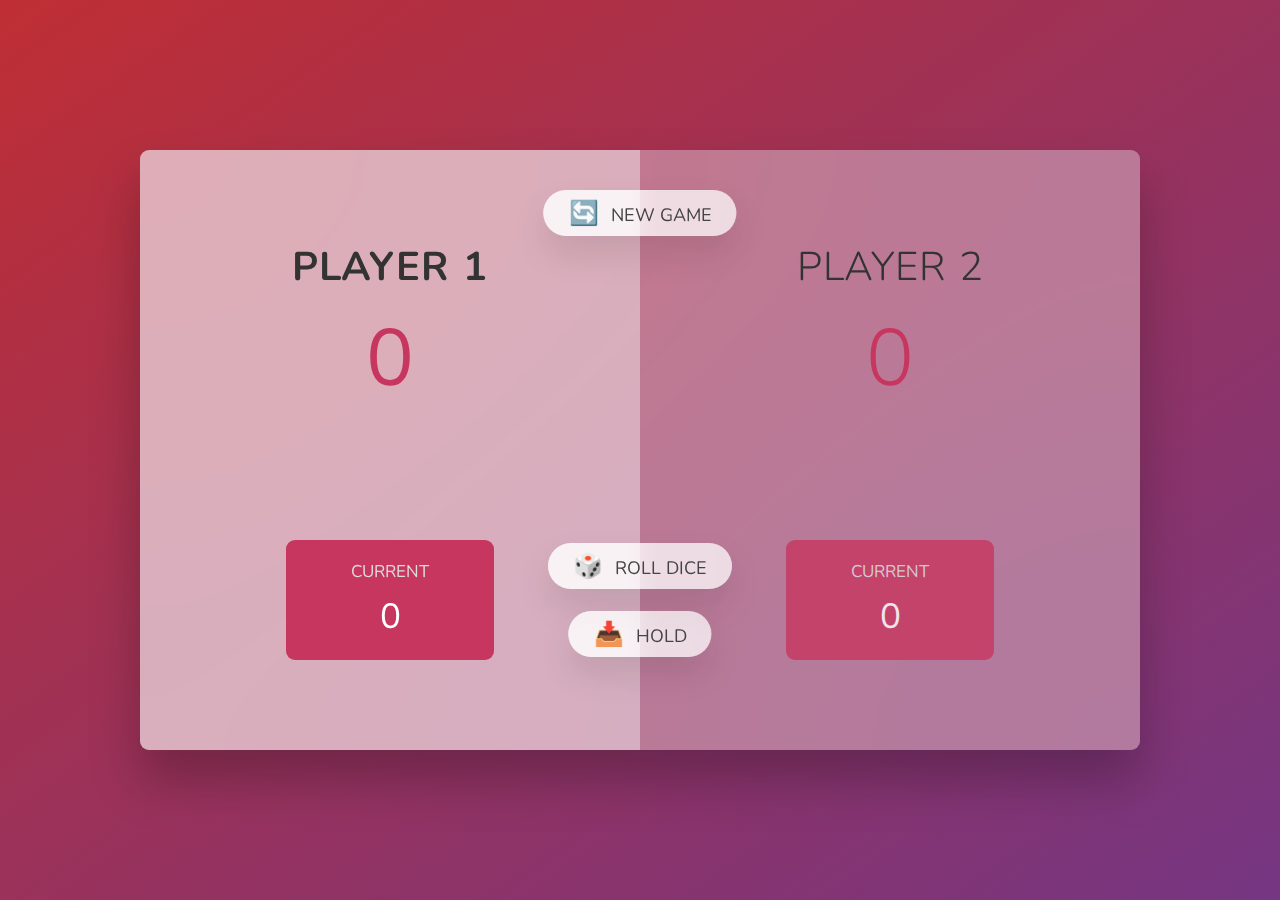
<file: 07-Pig-Game/index.html>
<!DOCTYPE html>
<html lang="en">
  <head>
    <meta charset="UTF-8" />
    <meta name="viewport" content="width=device-width, initial-scale=1.0" />
    <meta http-equiv="X-UA-Compatible" content="ie=edge" />
    <link rel="stylesheet" href="style.css" />
    <title>Pig Game</title>
  </head>
  <body>
    <main>
      <section class="player player--0 player--active">
        <h2 class="name" id="name--0">Player 1</h2>
        <p class="score" id="score--0">43</p>
        <div class="current">
          <p class="current-label">Current</p>
          <p class="current-score" id="current--0">0</p>
        </div>
      </section>
      <section class="player player--1">
        <h2 class="name" id="name--1">Player 2</h2>
        <p class="score" id="score--1">24</p>
        <div class="current">
          <p class="current-label">Current</p>
          <p class="current-score" id="current--1">0</p>
        </div>
      </section>

      <img src="dice-5.png" alt="Playing dice" class="dice" />
      <button class="btn btn--new">🔄 New game</button>
      <button class="btn btn--roll">🎲 Roll dice</button>
      <button class="btn btn--hold">📥 Hold</button>
    </main>
    <script src="script.js"></script>
  </body>
</html>
</file>
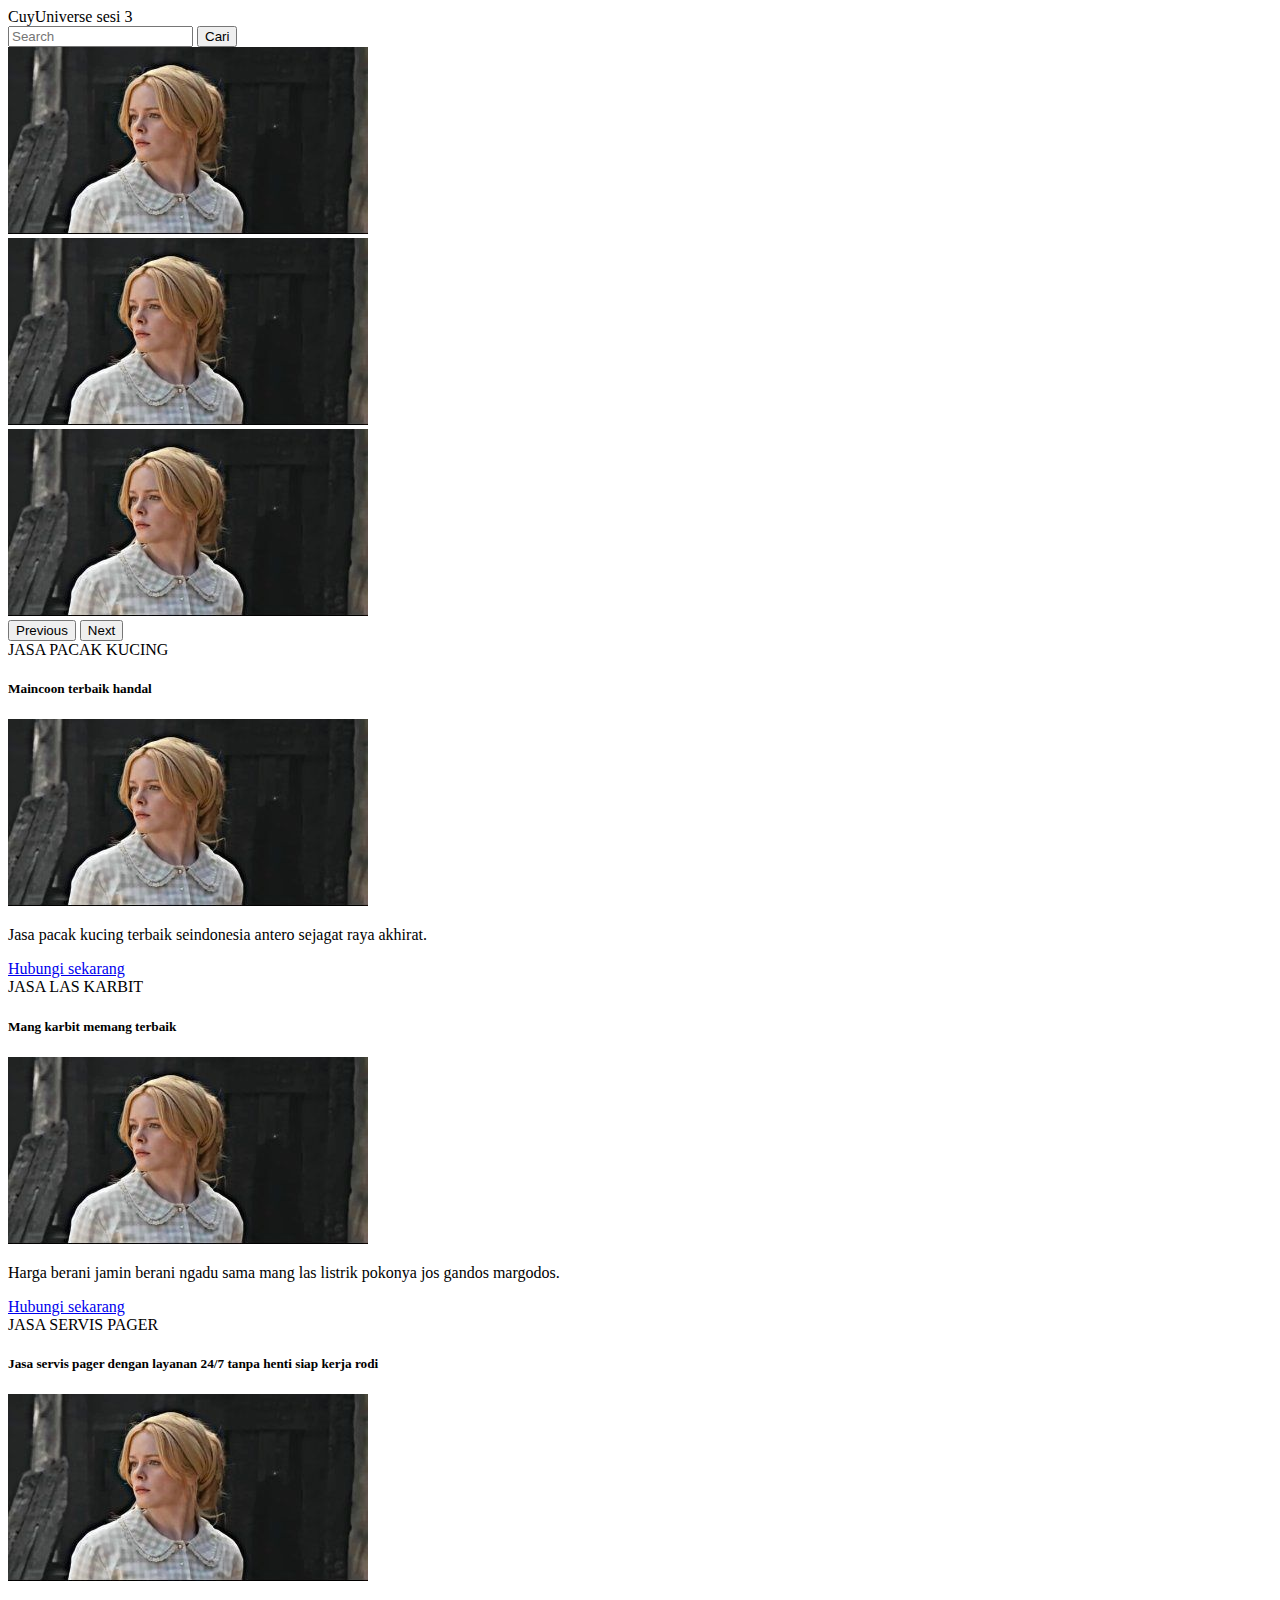
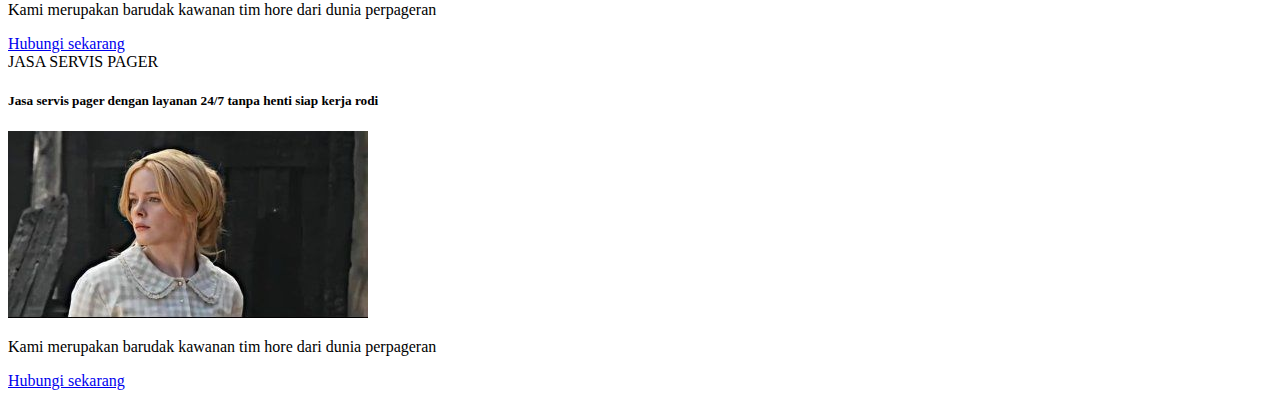
<file: CUY UNIVERSITY - SESI 3/index.html>
<!DOCTYPE html>
<html lang="en">
  <head>
    <meta charset="UTF-8" />
    <meta http-equiv="X-UA-Compatible" content="IE=edge" />
    <meta name="viewport" content="width=device-width, initial-scale=1.0" />
    <title>Document</title>
    <link rel="stylesheet" href="style.css" />

    <!-- CSS only -->
    <link
      href="https://cdn.jsdelivr.net/npm/bootstrap@5.2.2/dist/css/bootstrap.min.css"
      rel="stylesheet"
      integrity="sha384-Zenh87qX5JnK2Jl0vWa8Ck2rdkQ2Bzep5IDxbcnCeuOxjzrPF/et3URy9Bv1WTRi"
      crossorigin="anonymous"
    />
  </head>
  <body>
    <div>
      <!-- Ini navbar -->
      <nav class="navbar bg-primary navbar-dark">
        <div class="container-fluid">
          <a class="navbar-brand">CuyUniverse sesi 3</a>
          <form class="d-flex" role="search">
            <input
              class="form-control me-2"
              type="search"
              placeholder="Search"
              aria-label="Search"
            />
            <button class="btn btn-secondary" type="submit">Cari</button>
          </form>
        </div>
      </nav>
      <!-- Ini navbar end -->

      <!-- carousel -->
      <div>
        <div
          id="carouselExampleControls"
          class="carousel slide"
          data-bs-ride="carousel"
        >
          <div class="carousel-inner">
            <div class="carousel-item active">
              <img src="abigail.jpg" class="d-block w-100" alt="..." />
            </div>
            <div class="carousel-item">
              <img src="abigail.jpg" class="d-block w-100" alt="..." />
            </div>
            <div class="carousel-item">
              <img src="abigail.jpg" class="d-block w-100" alt="..." />
            </div>
          </div>
          <button
            class="carousel-control-prev"
            type="button"
            data-bs-target="#carouselExampleControls"
            data-bs-slide="prev"
          >
            <span class="carousel-control-prev-icon" aria-hidden="true"></span>
            <span class="visually-hidden">Previous</span>
          </button>
          <button
            class="carousel-control-next"
            type="button"
            data-bs-target="#carouselExampleControls"
            data-bs-slide="next"
          >
            <span class="carousel-control-next-icon" aria-hidden="true"></span>
            <span class="visually-hidden">Next</span>
          </button>
        </div>
      </div>
      <!-- carousel end -->

      <!-- Ini produk saya -->
      <div class="text-center">
        <div class="row">
          <div class="card col-sm-6">
            <div class="card-header">JASA PACAK KUCING</div>
            <div class="card-body">
              <h5 class="card-title">Maincoon terbaik handal</h5>
              <img src="abigail.jpg" class="img-thumbnail" alt="myWoman" />
              <p class="card-text">
                Jasa pacak kucing terbaik seindonesia antero sejagat raya
                akhirat.
              </p>
              <a href="#" class="btn btn-primary">Hubungi sekarang</a>
            </div>
          </div>
          <div class="card col-sm-6">
            <div class="card-header">JASA LAS KARBIT</div>
            <div class="card-body">
              <h5 class="card-title">Mang karbit memang terbaik</h5>
              <img src="abigail.jpg" class="img-thumbnail" alt="myWoman" />
              <p class="card-text">
                Harga berani jamin berani ngadu sama mang las listrik pokonya
                jos gandos margodos.
              </p>
              <a href="#" class="btn btn-primary">Hubungi sekarang</a>
            </div>
          </div>
          <div class="card col-sm-6">
            <div class="card-header">JASA SERVIS PAGER</div>
            <div class="card-body">
              <h5 class="card-title">
                Jasa servis pager dengan layanan 24/7 tanpa henti siap kerja
                rodi
              </h5>
              <img src="abigail.jpg" class="img-thumbnail" alt="myWoman" />
              <p class="card-text">
                Kami merupakan barudak kawanan tim hore dari dunia perpageran
              </p>
              <a href="#" class="btn btn-primary">Hubungi sekarang</a>
            </div>
          </div>

          <div class="card col-sm-6">
            <div class="card-header">JASA SERVIS PAGER</div>
            <div class="card-body">
              <h5 class="card-title">
                Jasa servis pager dengan layanan 24/7 tanpa henti siap kerja
                rodi
              </h5>
              <img src="abigail.jpg" class="img-thumbnail" alt="myWoman" />
              <p class="card-text">
                Kami merupakan barudak kawanan tim hore dari dunia perpageran
              </p>
              <a href="#" class="btn btn-primary">Hubungi sekarang</a>
            </div>
          </div>
        </div>
      </div>
      <!-- Ini produk saya end -->
    </div>

    <!-- JavaScript Bundle with Popper -->
    <script
      src="https://cdn.jsdelivr.net/npm/bootstrap@5.2.2/dist/js/bootstrap.bundle.min.js"
      integrity="sha384-OERcA2EqjJCMA+/3y+gxIOqMEjwtxJY7qPCqsdltbNJuaOe923+mo//f6V8Qbsw3"
      crossorigin="anonymous"
    ></script>
  </body>
</html>
</file>
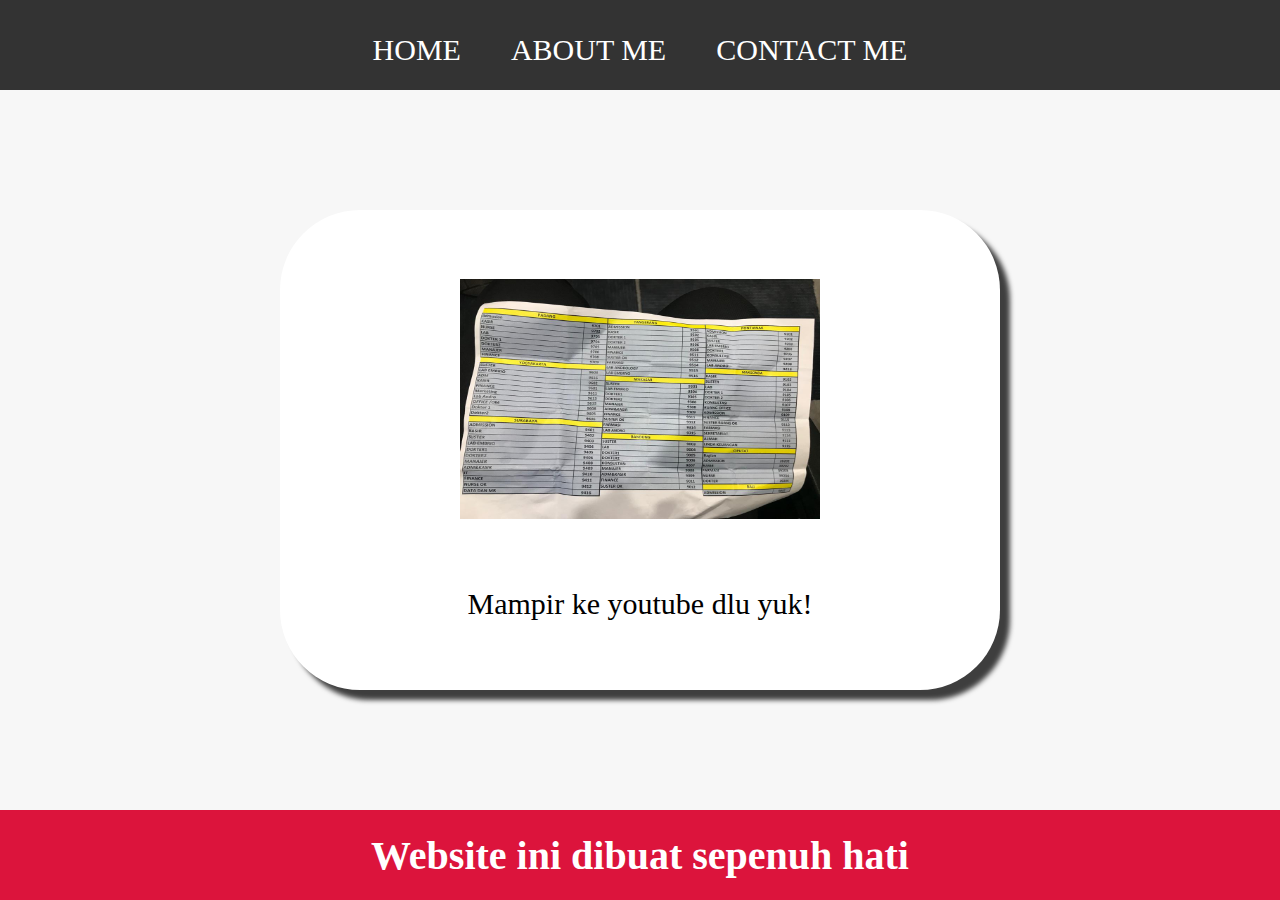
<file: CUY UNIVERSITY-SESI2/index.html>
<!DOCTYPE html>
<html lang="en">
  <head>
    <meta charset="UTF-8" />
    <meta http-equiv="X-UA-Compatible" content="IE=edge" />
    <meta name="viewport" content="width=device-width, initial-scale=1.0" />
    <title>JACK'S WEB</title>
    <link rel="stylesheet" href="style.css" />
  </head>
  <body>
    <div class="container">
      <!-- NAVIGATION BAR -->
      <div class="container-navbar">
        <ul class="ul-navbar">
          <li class="li-navbar">
            <a href="#" class="a-navbar">HOME</a>
          </li>
          <li class="li-navbar-about">
            <a href="about.html" class="a-navbar">ABOUT ME</a>
          </li>
          <li class="li-navbar">
            <a href="contact.html" class="a-navbar">CONTACT ME</a>
          </li>
        </ul>
      </div>
      <!-- NAVIGATION BAR SELESAI-->

      <!-- CONTENT 1 -->
      <div class="container-content">
        <a href="https://youtube.com/deaafrizal" class="a-content">
          <img src="gambar.jpeg" class="img-content" />
          <p>Mampir ke youtube dlu yuk!</p>
        </a>
      </div>
      <!-- CONTENT 1 SELESAI-->

      <!-- FOOTER -->
      <div class="container-footer">
        <h1 class="h1-footer">Website ini dibuat sepenuh hati</h1>
      </div>
      <!-- FOOTER SELESAI-->
    </div>
  </body>
</html>
</file>
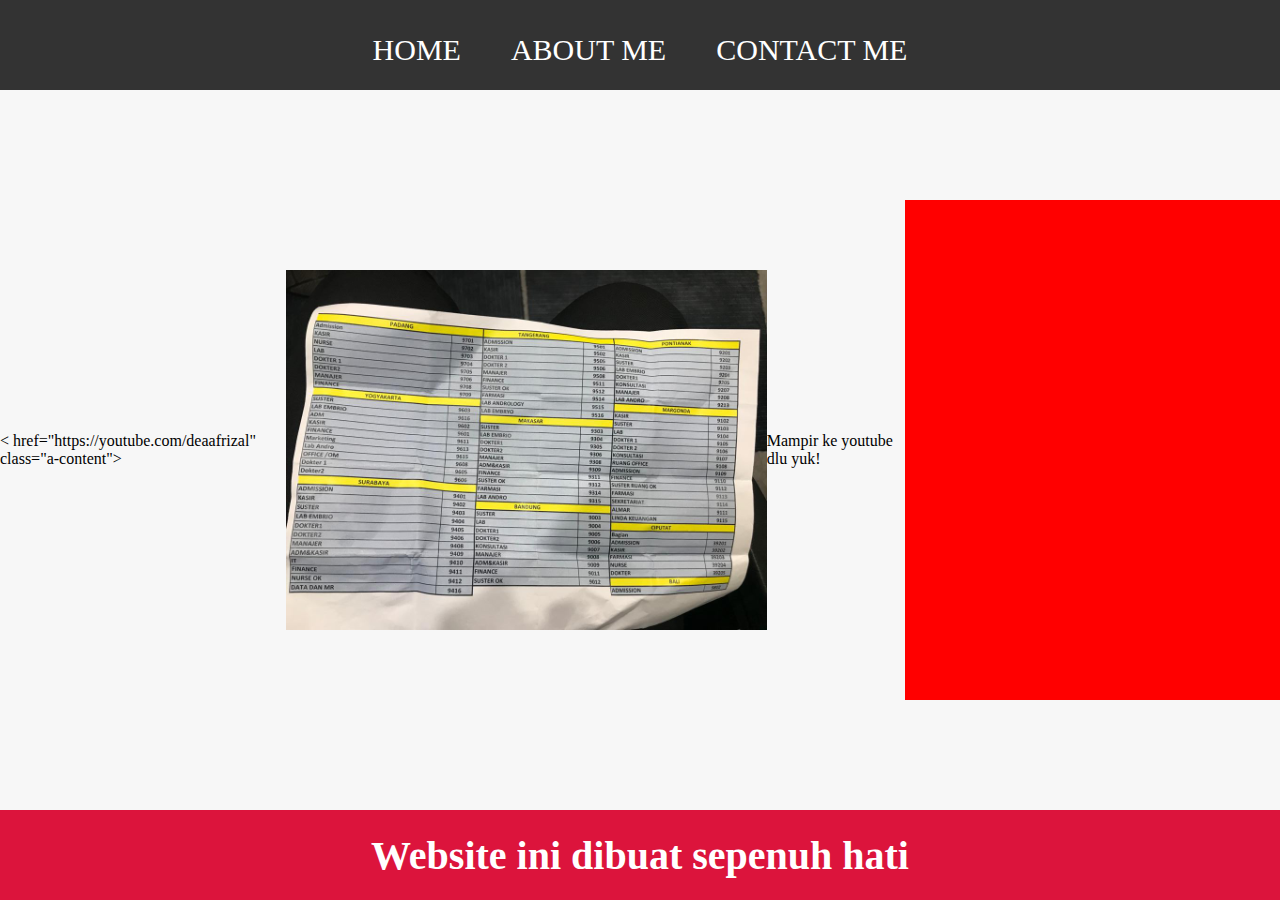
<file: CUY UNIVERSITY/index.html>
<!DOCTYPE html>
<html lang="en">
  <head>
    <meta charset="UTF-8" />
    <meta http-equiv="X-UA-Compatible" content="IE=edge" />
    <meta name="viewport" content="width=device-width, initial-scale=1.0" />
    <title>JACK'S WEB</title>
    <link rel="stylesheet" href="style.css" />
  </head>
  <body>
    <div class="container">
      <!-- NAVIGATION BAR -->
      <div class="container-navbar">
        <ul class="ul-navbar">
          <li class="li-navbar">
            <a href="#" class="a-navbar">HOME</a>
          </li>
          <li class="li-navbar-about">
            <a href="about.html" class="a-navbar">ABOUT ME</a>
          </li>
          <li class="li-navbar">
            <a href="contact.html" class="a-navbar">CONTACT ME</a>
          </li>
        </ul>
      </div>
      <!-- NAVIGATION BAR SELESAI-->

      <!-- CONTENT 1 -->
      <div class="container-content">
        < href="https://youtube.com/deaafrizal" class="a-content">
          <img src="gambar.jpeg" class="img-content" />
          <p>Mampir ke youtube dlu yuk!</p>

          <!-- DATA START -->
          <div id="biodata"></div>
          <!-- DATA END -->
        </a>
      </div>
      <!-- CONTENT 1 SELESAI-->

      <!-- FOOTER -->
      <div class="container-footer">
        <h1 class="h1-footer">Website ini dibuat sepenuh hati</h1>
      </div>
      <!-- FOOTER SELESAI-->
    </div>
    <script src="data.js" type="text/javascript" />
  </body>
</html>
</file>
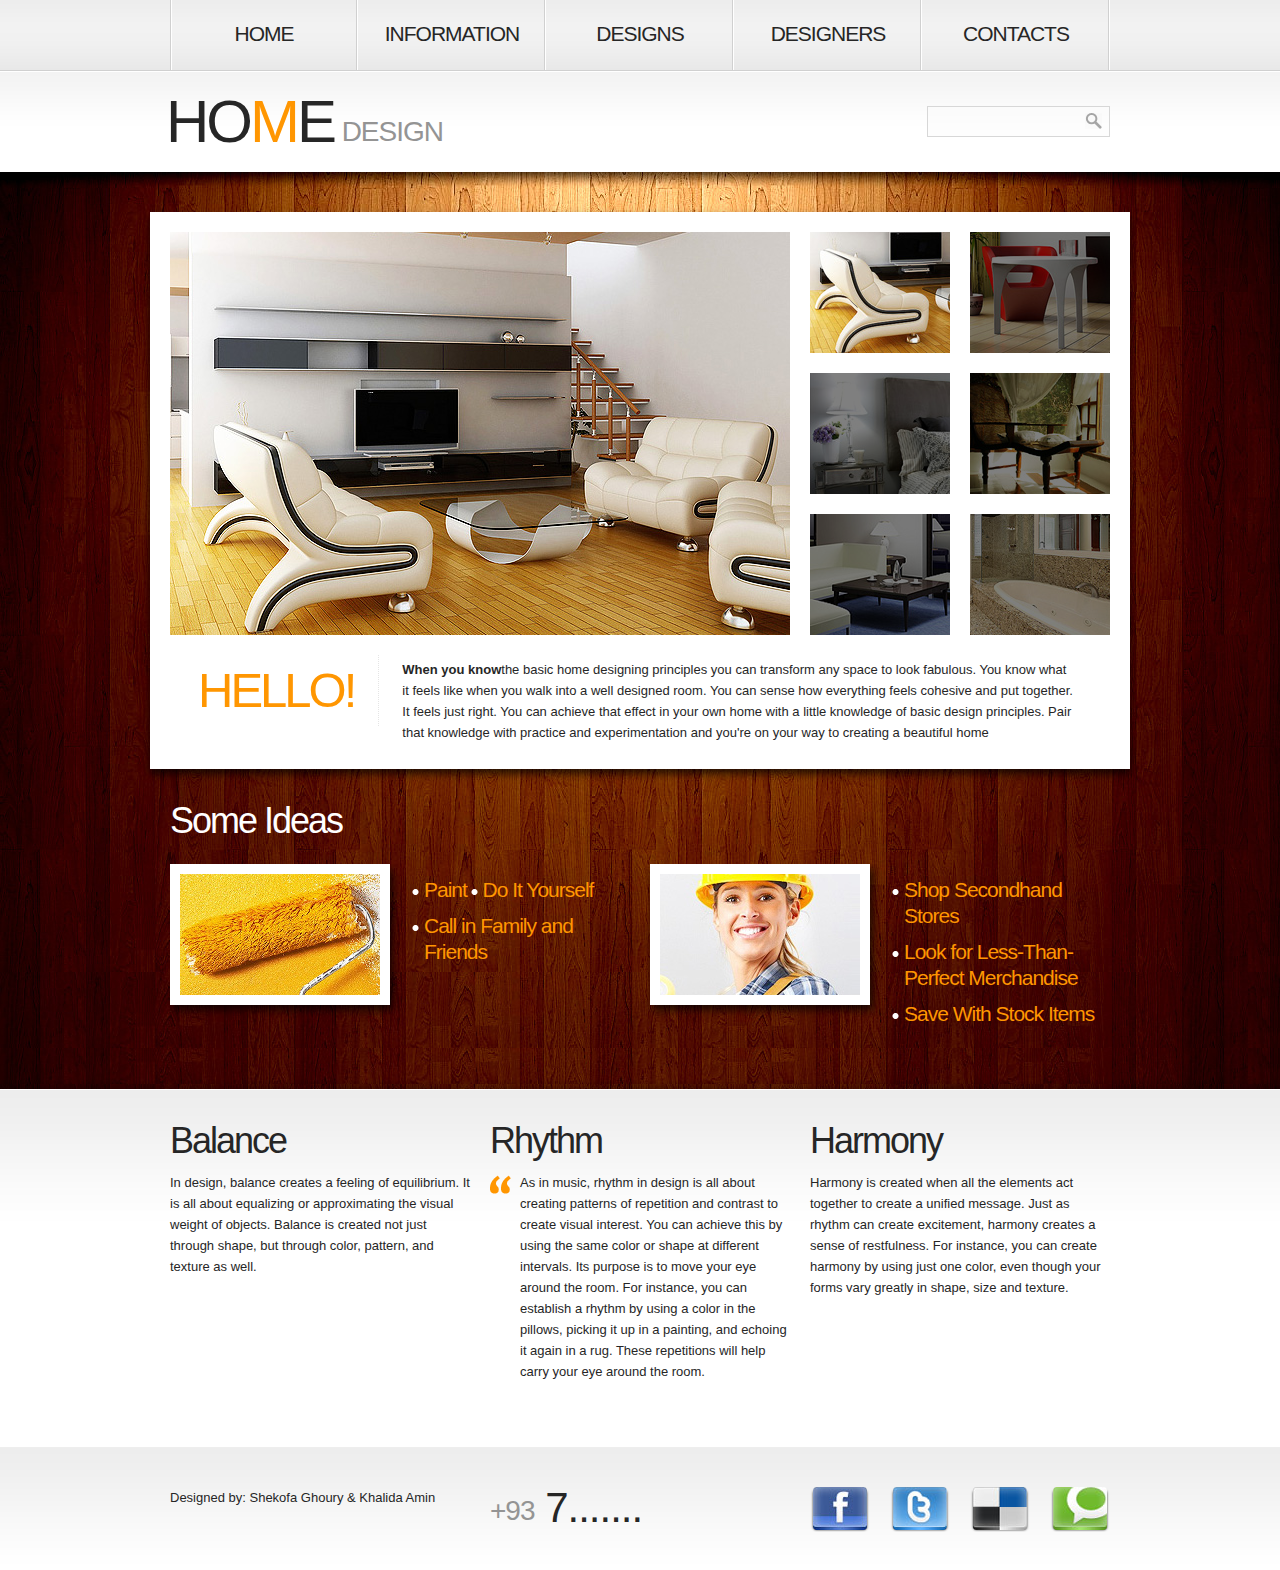
<file: homedesign/index.html>
<!DOCTYPE html>
<html lang="en">
<head>
    <title></title>
    <meta charset="utf-8">
    <link rel="stylesheet" href="css/reset.css" type="text/css" media="screen">
    <link rel="stylesheet" href="css/style.css" type="text/css" media="screen">
    <link rel="stylesheet" href="css/grid.css" type="text/css" media="screen"> 
    <script src="js/jquery-1.6.2.min.js" type="text/javascript"></script>
    <script src="js/jquery.galleriffic.js" type="text/javascript"></script>
    <script src="js/jquery.opacityrollover.js" type="text/javascript"></script>      
	
</head>
<body id="page1">
	<!--==============================header=================================-->
  <header>
    	<div class="row-1">
        	<div class="main">
            	<div class="container_12">
                	<div class="grid_12">
                    	<nav>
                            <ul class="menu">
                                <li><a class="active"  href="index.html">Home</a></li>
                                <li><a href="information.html">Information</a></li>
                                <li><a href="designs.html">Designs</a></li>
                                <li><a href="designers.html">Designers</a></li>
                                <li><a href="contacts.html">Contacts</a></li>
                            </ul>
                        </nav>
                    </div>
                </div>
                
            </div>
        </div>
        <div class="row-2">
        	<div class="main">
            	<div class="container_12">
                	<div class="grid_9">
                    	<h1>
                            <a class="logo" href="index.html">Ho<strong>m</strong>e</a>
                            <span>Design</span>
                        </h1>
                    </div>                    <div class="grid_3">
                    	<form id="search-form">
                            <fieldset>	
                                <div class="search-field">
                                    <input name="search" type="text" />
                                    <a class="search-button" href="#" onClick="document.getElementById('search-form').submit()"><span>search</span></a>	
                                </div>						
                            </fieldset>
                        </form>
                     </div>
                     <div class="clear"></div>
                </div>
            </div>
        </div>    	
    </header>
    
<!-- content -->
    <div id="content">
        <div class="bg-top">
        	<div class="bg-top-2">
                <div class="bg">
                    <div class="bg-top-shadow">
                        <div class="main">
                            <div class="gallery p3">
                            	<div class="wrapper indent-bot">
                                    <div id="gallery" class="content">
                                       <div class="wrapper">
                                           <div class="slideshow-container">
                                                <div id="slideshow" class="slideshow"></div>
                                            </div>
                                        </div>
                                    </div>
                                    <div id="thumbs" class="navigation">
                                        <ul class="thumbs noscript">
                                            <li>
                                                <a class="thumb" href="images/gallery-img1.jpg" title=""> <img src="images/thumb-1.jpg" alt="" /><span></span> </a>
                                            </li> 
                                            <li>
                                                <a class="thumb" href="images/gallery-img2.jpg" title=""> <img src="images/thumb-2.jpg" alt="" /> <span></span></a>
                                            </li> 
                                            <li>
                                                <a class="thumb" href="images/gallery-img3.jpg" title=""> <img src="images/thumb-3.jpg" alt="" /> <span></span></a>
                                            </li> 
                                            <li>
                                                <a class="thumb" href="images/gallery-img4.jpg" title=""> <img src="images/thumb-4.jpg" alt="" /> <span></span></a>
                                            </li> 
                                            <li>
                                                <a class="thumb" href="images/gallery-img5.jpg" title=""> <img src="images/thumb-5.jpg" alt="" /> <span></span></a>
                                            </li> 
                                            <li>
                                                <a class="thumb" href="images/gallery-img6.jpg" title=""> <img src="images/thumb-6.jpg" alt="" /> <span></span></a>
                                            </li>           
                                        </ul>
                                    </div>
                                </div>
                                <div class="inner">
                                    <div class="wrapper">
                                        <span class="title img-indent3">HELLO!</span>
                                        <div class="extra-wrap indent-top2">
                                        	<strong>When you know</strong>the basic home designing principles you can transform any space to look fabulous. You know what it feels like when you walk into a well designed room. You can sense how everything feels cohesive and put together. It feels just right. You can achieve that effect in your own home with a little knowledge of basic design principles. Pair that knowledge with practice and experimentation and you're on your way to creating a beautiful home
                                        </div>
                                    </div>
                                </div>
                            </div>
                            <div class="container_12">
                            	<div class="wrapper">
                                	<article class="grid_12">
                                    	<h3 class="color-1">Some Ideas </h3>
                                        <div class="wrapper">
                                        	<article class="grid_6 alpha">
                                                <figure class="img-indent frame"><img src="images/page1-img1.jpg" alt="" /></figure>
                                                <div class="extra-wrap">
                                                    <div class="indent-top">
                                                        <ul class="list-1">
                                                             <li><a href="#">Paint</a></li>
                                                             <li class="last"><a href="#">Do It Yourself </a></li>
                                                             <li><a href="#">Call in Family and Friends</a></li>
                                                         
                                                             
                                                        </ul>
                                                    </div>
                                                </div>
                                                <div class="clear"></div>
                                            </article>
                                            <article class="grid_6 omega">
                                                <figure class="img-indent frame"><img src="images/page1-img2.jpg" alt="" /></figure>
                                                <div class="extra-wrap">
                                                    <div class="indent-top">
                                                        <ul class="list-1">
                                                                                            <li><a href="#">Shop Secondhand Stores </a></li>
                                                             <li><a href="#">Look for Less-Than-Perfect Merchandise</a></li>
                                                             <li><a href="#">Save With Stock Items</a></li>
                 
                                                        </ul>
                                                    </div>
                                                </div>
                                                <div class="clear"></div>
                                            </article>
                                        </div>
                                    </article>
                                </div>
                            </div>
                        </div>
                    </div>
                </div>
            </div>	
        </div>
        <div class="bg-bot">
        	<div class="main">
            	<div class="container_12">
                	<div class="wrapper">
                    	<article class="grid_4">
                        	<h3 class="prev-indent-bot">Balance</h3>
                            <p class="prev-indent-bot"> In design, balance creates a feeling of equilibrium. It is all about equalizing or approximating the visual weight of objects. Balance is created not just through shape, but through color, pattern, and texture as well.
                        </article>
                        <article class="grid_4">
                        	<h3 class="prev-indent-bot">Rhythm</h3>
                            <div class="quote">
                            	<p class="prev-indent-bot">As in music, rhythm in design is all about creating patterns of repetition and contrast to create visual interest. You can achieve this by using the same color or shape at different intervals. Its purpose is to move your eye around the room. For instance, you can establish a rhythm by using a color in the pillows, picking it up in a painting, and echoing it again in a rug. These repetitions will help carry your eye around the room.</p>
                             
                            </div>
                        </article>
                        <article class="grid_4">
                        	<h3 class="prev-indent-bot">Harmony</h3>
                           Harmony is created when all the elements act together to create a unified message. Just as rhythm can create excitement, harmony creates a sense of restfulness. For instance, you can create harmony by using just one color, even though your forms vary greatly in shape, size and texture. 
                        </article>
                    </div>
                </div>
            </div>
        </div>
    </div>
    
	<!--==============================footer=================================-->
    <footer>
        <div class="main">
        	<div class="container_12">
            	<div class="wrapper">
                	<div class="grid_4">
                    	<div>
                        <p>Designed by: Shekofa Ghoury & Khalida Amin </p>
                        </div>
                       
                    </div>
                    <div class="grid_4">
                    	<span class="phone-numb"><span>+93</span> 7.......</span>
                    </div>
                    <div class="grid_4">
                    	<ul class="list-services">
                        	<li><a href="#"></a></li>
                            <li><a class="item-2" href="#"></a></li>
                            <li><a class="item-3" href="#"></a></li>
                            <li><a class="item-4" href="#"></a></li>
                        </ul>
                    </div>
                </div>
            </div>
        </div>
    </footer>
    <script type="text/javascript">
			$(window).load(function() {
			// We only want these styles applied when javascript is enabled
			$('div.navigation').css({'width' : '320px', 'float' : 'right'});
			$('div.content').css('display', 'block');
	
			// Initially set opacity on thumbs and add
			// additional styling for hover effect on thumbs
			var onMouseOutOpacity = 0.5;
			$('#thumbs ul.thumbs li span').opacityrollover({
				mouseOutOpacity:   onMouseOutOpacity,
				mouseOverOpacity:  0.0,
				fadeSpeed:         'fast',
				exemptionSelector: '.selected'
			});
			
			// Initialize Advanced Galleriffic Gallery
			var gallery = $('#thumbs').galleriffic({
				delay:                     7000,
				numThumbs:                 12,
				preloadAhead:              6,
				enableTopPager:            false,
				enableBottomPager:         false,
				imageContainerSel:         '#slideshow',
				controlsContainerSel:      '',
				captionContainerSel:       '',
				loadingContainerSel:       '',
				renderSSControls:          true,
				renderNavControls:         true,
				playLinkText:              'Play Slideshow',
				pauseLinkText:             'Pause Slideshow',
				prevLinkText:              'Prev',
				nextLinkText:              'Next',
				nextPageLinkText:          'Next',
				prevPageLinkText:          'Prev',
				enableHistory:             true,
				autoStart:                 7000,
				syncTransitions:           true,
				defaultTransitionDuration: 900,
				onSlideChange:             function(prevIndex, nextIndex) {
					// 'this' refers to the gallery, which is an extension of $('#thumbs')
					this.find('ul.thumbs li span')
						.css({opacity:0.5})
				},
				onPageTransitionOut:       function(callback) {
					this.find('ul.thumbs li span').css({display:'block'});
				},
				onPageTransitionIn:        function() {
					this.find('ul.thumbs li span').css({display:'none'});
				}
			});
		});
	</script>
</body>
</html>
</file>
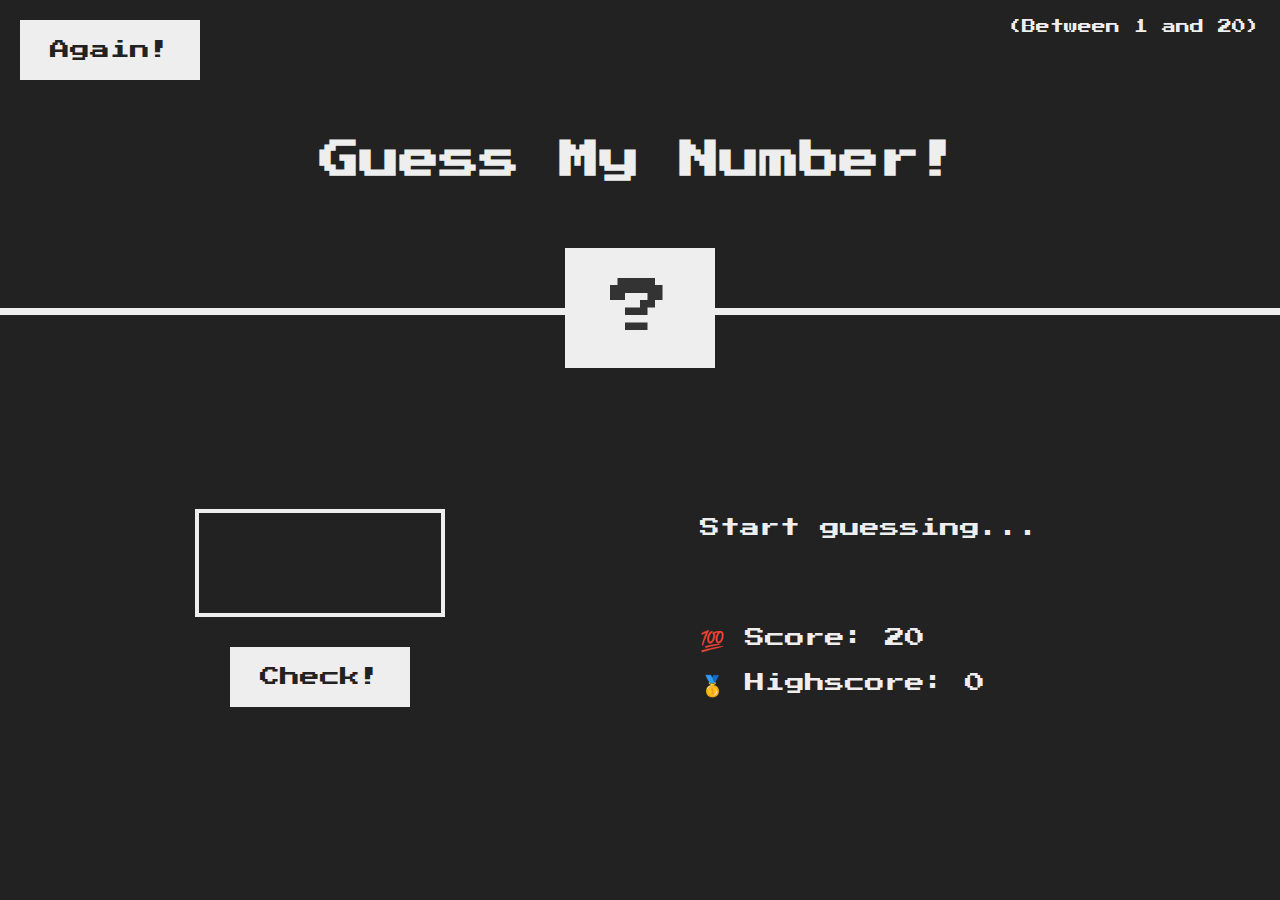
<file: 05-Guess-My-Number/starter/index.html>
<!DOCTYPE html>
<html lang="en">
  <head>
    <meta charset="UTF-8" />
    <meta name="viewport" content="width=device-width, initial-scale=1.0" />
    <meta http-equiv="X-UA-Compatible" content="ie=edge" />
    <link rel="stylesheet" href="style.css" />
    <title>Guess My Number!</title>
  </head>
  <body>
    <header>
      <h1>Guess My Number!</h1>
      <p class="between">(Between 1 and 20)</p>
      <button class="btn again">Again!</button>
      <div class="number">?</div>
    </header>
    <main>
      <section class="left">
        <input type="number" class="guess" />
        <button class="btn check">Check!</button>
      </section>
      <section class="right">
        <p class="message">Start guessing...</p>
        <p class="label-score">💯 Score: <span class="score">20</span></p>
        <p class="label-highscore">
          🥇 Highscore: <span class="highscore">0</span>
        </p>
      </section>
    </main>
    <script src="script.js"></script>
  </body>
</html>
</file>
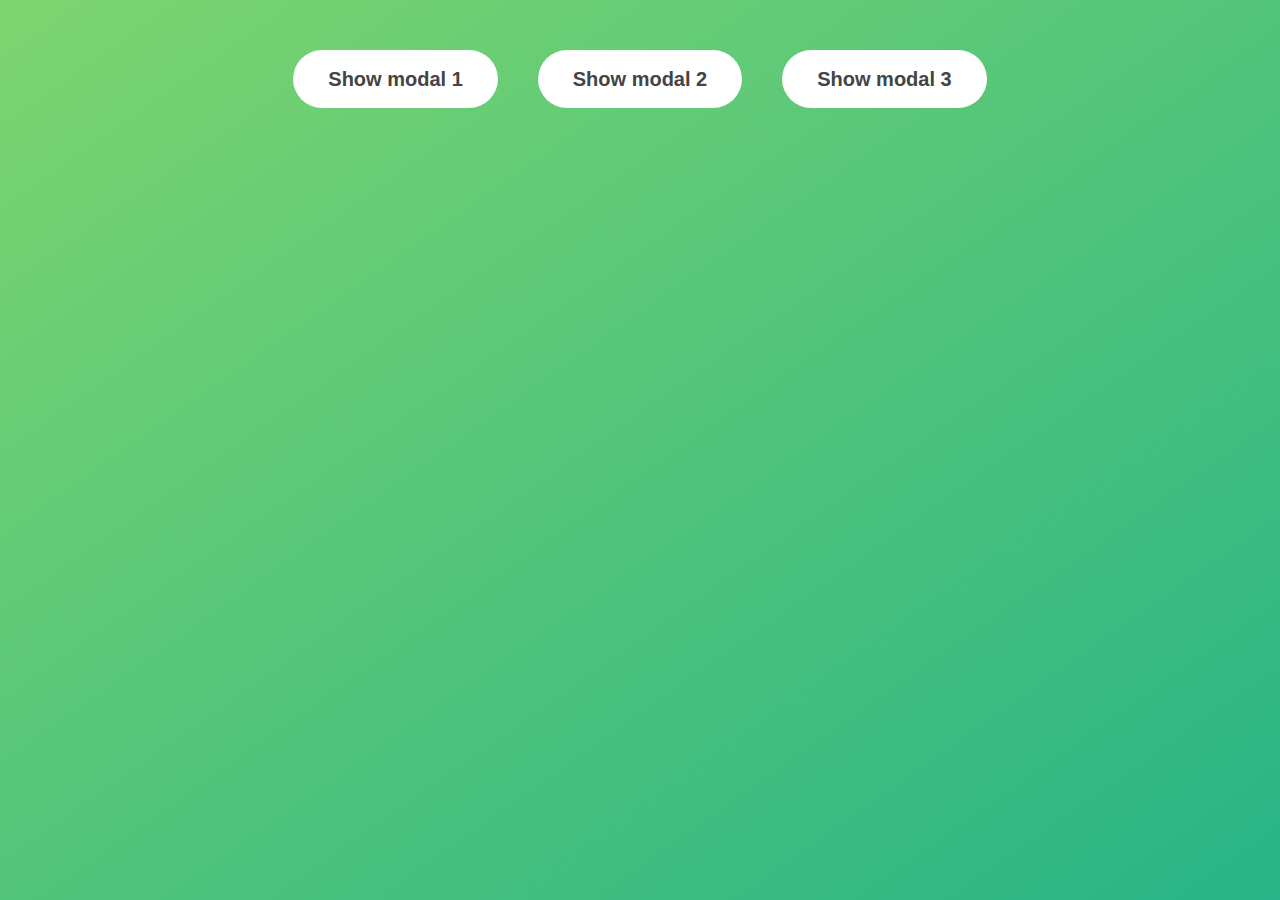
<file: 06-Modal/starter/index.html>
<!DOCTYPE html>
<html lang="en">
  <head>
    <meta charset="UTF-8" />
    <meta name="viewport" content="width=device-width, initial-scale=1.0" />
    <meta http-equiv="X-UA-Compatible" content="ie=edge" />
    <link rel="stylesheet" href="style.css" />
    <title>Modal window</title>
  </head>
  <body>
    <button class="show-modal">Show modal 1</button>
    <button class="show-modal">Show modal 2</button>
    <button class="show-modal">Show modal 3</button>

    <div class="modal hidden">
      <button class="close-modal">&times;</button>
      <h1>I'm a modal window 😍</h1>
      <p>
        Lorem ipsum dolor sit amet, consectetur adipisicing elit, sed do eiusmod
        tempor incididunt ut labore et dolore magna aliqua. Ut enim ad minim
        veniam, quis nostrud exercitation ullamco laboris nisi ut aliquip ex ea
        commodo consequat. Duis aute irure dolor in reprehenderit in voluptate
        velit esse cillum dolore eu fugiat nulla pariatur. Excepteur sint
        occaecat cupidatat non proident, sunt in culpa qui officia deserunt
        mollit anim id est laborum.
      </p>
    </div>
    <div class="overlay hidden"></div>

    <script src="script.js"></script>
  </body>
</html>
</file>
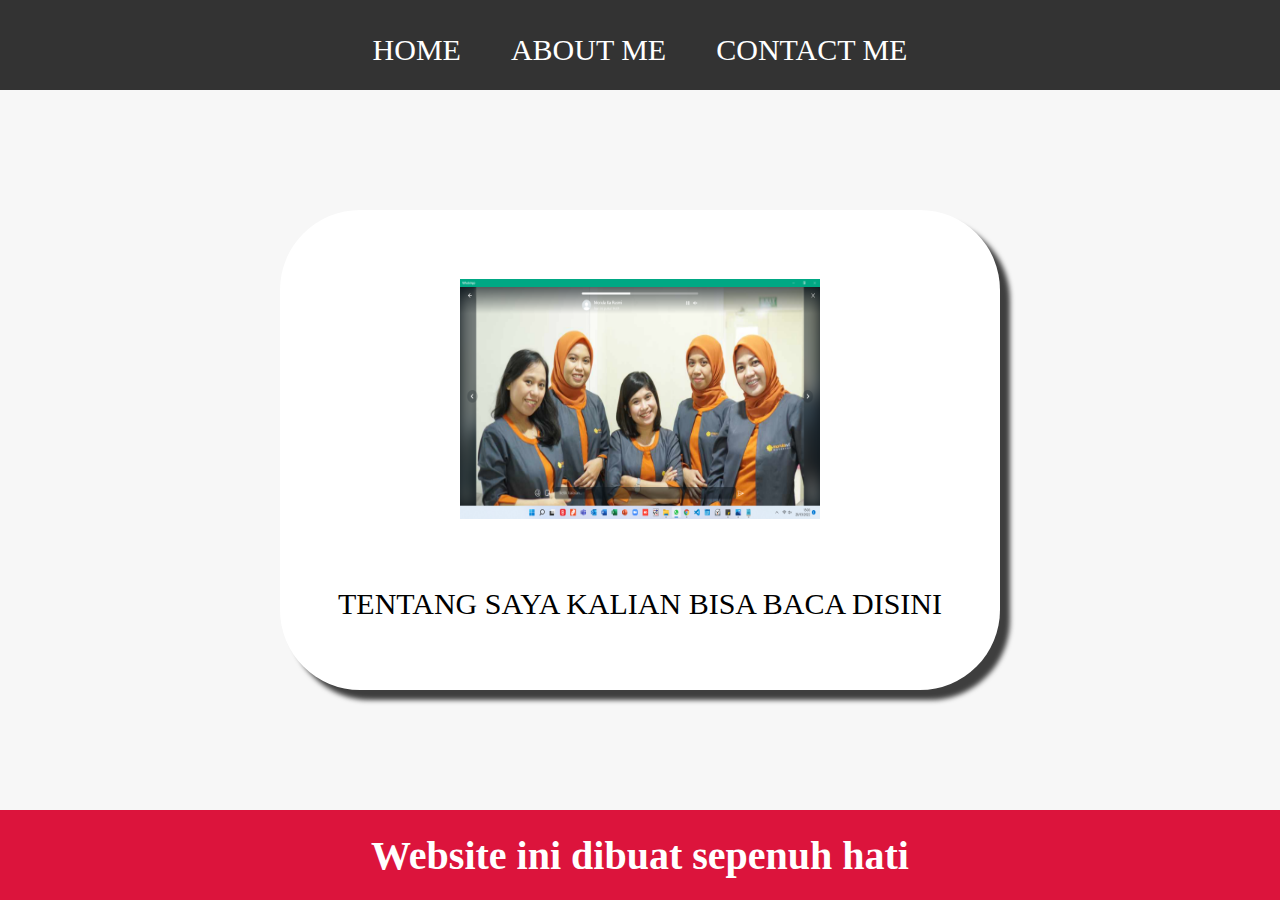
<file: CUY UNIVERSITY-SESI2/about.html>
<!DOCTYPE html>
<html lang="en">
  <head>
    <meta charset="UTF-8" />
    <meta http-equiv="X-UA-Compatible" content="IE=edge" />
    <meta name="viewport" content="width=device-width, initial-scale=1.0" />
    <title>ABOUT ME</title>
    <link rel="stylesheet" href="style.css" />
  </head>
  <body>
    <div class="container">
      <!-- NAVIGATION BAR -->
      <div class="container-navbar">
        <ul class="ul-navbar">
          <li class="li-navbar-about">
            <a href="index.html" class="a-navbar">HOME</a>
          </li>
          <li class="li-navbar-about">
            <a href="about.html" class="a-navbar">ABOUT ME</a>
          </li>
          <li class="li-navbar-about">
            <a href="contact.html" class="a-navbar">CONTACT ME</a>
          </li>
        </ul>
      </div>
      <!-- NAVIGATION BAR SELESAI-->

      <!-- CONTENT 1 -->
      <div class="container-content">
        <a href="https://youtube.com/deaafrizal" class="a-content">
          <img src="makassar.png" class="img-content" />
          <p>TENTANG SAYA KALIAN BISA BACA DISINI</p>
        </a>
      </div>
      <!-- CONTENT 1 SELESAI-->

      <!-- FOOTER -->
      <div class="container-footer">
        <h1 class="h1-footer">Website ini dibuat sepenuh hati</h1>
      </div>
      <!-- FOOTER SELESAI-->
    </div>
  </body>
</html>
</file>
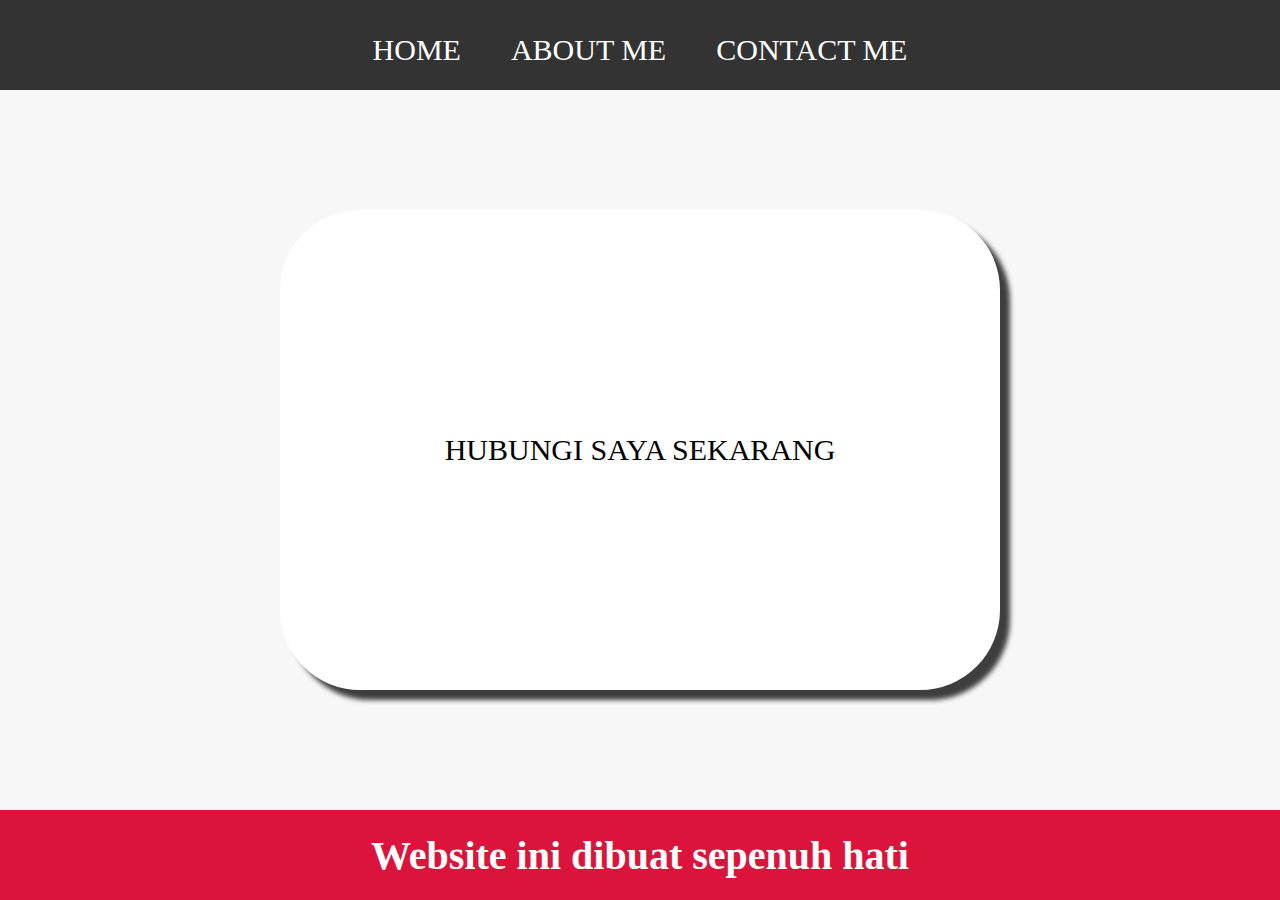
<file: CUY UNIVERSITY-SESI2/contact.html>
<!DOCTYPE html>
<html lang="en">
  <head>
    <meta charset="UTF-8" />
    <meta http-equiv="X-UA-Compatible" content="IE=edge" />
    <meta name="viewport" content="width=device-width, initial-scale=1.0" />
    <title>CONTACT ME</title>
    <link rel="stylesheet" href="style.css" />
  </head>
  <body>
    <div class="container">
      <!-- NAVIGATION BAR -->
      <div class="container-navbar">
        <ul class="ul-navbar">
          <li class="li-navbar">
            <a href="index.html" class="a-navbar">HOME</a>
          </li>
          <li class="li-navbar">
            <a href="about.html" class="a-navbar">ABOUT ME</a>
          </li>
          <li class="li-navbar">
            <a href="contact.html" class="a-navbar">CONTACT ME</a>
          </li>
        </ul>
      </div>
      <!-- NAVIGATION BAR SELESAI-->

      <!-- CONTENT 1 -->
      <div class="container-content">
        <a href="https://instagram.com/dea.afrizal" class="a-content">
          <p>HUBUNGI SAYA SEKARANG</p>
        </a>
      </div>
      <!-- CONTENT 1 SELESAI-->

      <!-- FOOTER -->
      <div class="container-footer">
        <h1 class="h1-footer">Website ini dibuat sepenuh hati</h1>
      </div>
      <!-- FOOTER SELESAI-->
    </div>
  </body>
</html>
</file>
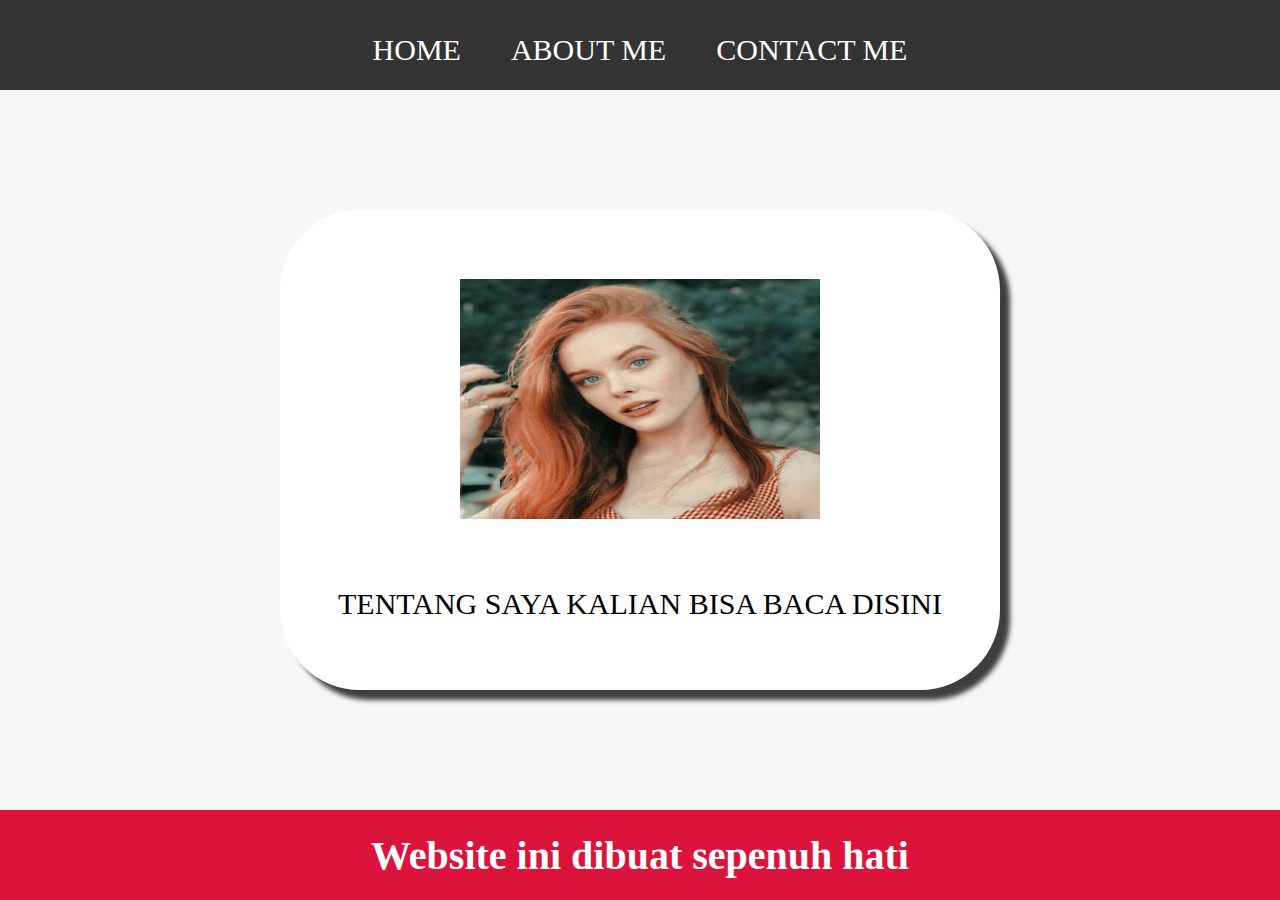
<file: CUY UNIVERSITY/about.html>
<!DOCTYPE html>
<html lang="en">
  <head>
    <meta charset="UTF-8" />
    <meta http-equiv="X-UA-Compatible" content="IE=edge" />
    <meta name="viewport" content="width=device-width, initial-scale=1.0" />
    <title>ABOUT ME</title>
    <link rel="stylesheet" href="style.css" />
  </head>
  <body>
    <div class="container">
      <!-- NAVIGATION BAR -->
      <div class="container-navbar">
        <ul class="ul-navbar">
          <li class="li-navbar-about">
            <a href="index.html" class="a-navbar">HOME</a>
          </li>
          <li class="li-navbar-about">
            <a href="about.html" class="a-navbar">ABOUT ME</a>
          </li>
          <li class="li-navbar-about">
            <a href="contact.html" class="a-navbar">CONTACT ME</a>
          </li>
        </ul>
      </div>
      <!-- NAVIGATION BAR SELESAI-->

      <!-- CONTENT 1 -->
      <div class="container-content">
        <a href="https://youtube.com/deaafrizal" class="a-content">
          <img src="abigail.jpg" class="img-content" />
          <p>TENTANG SAYA KALIAN BISA BACA DISINI</p>
        </a>
      </div>
      <!-- CONTENT 1 SELESAI-->

      <!-- FOOTER -->
      <div class="container-footer">
        <h1 class="h1-footer">Website ini dibuat sepenuh hati</h1>
      </div>
      <!-- FOOTER SELESAI-->
    </div>
  </body>
</html>
</file>
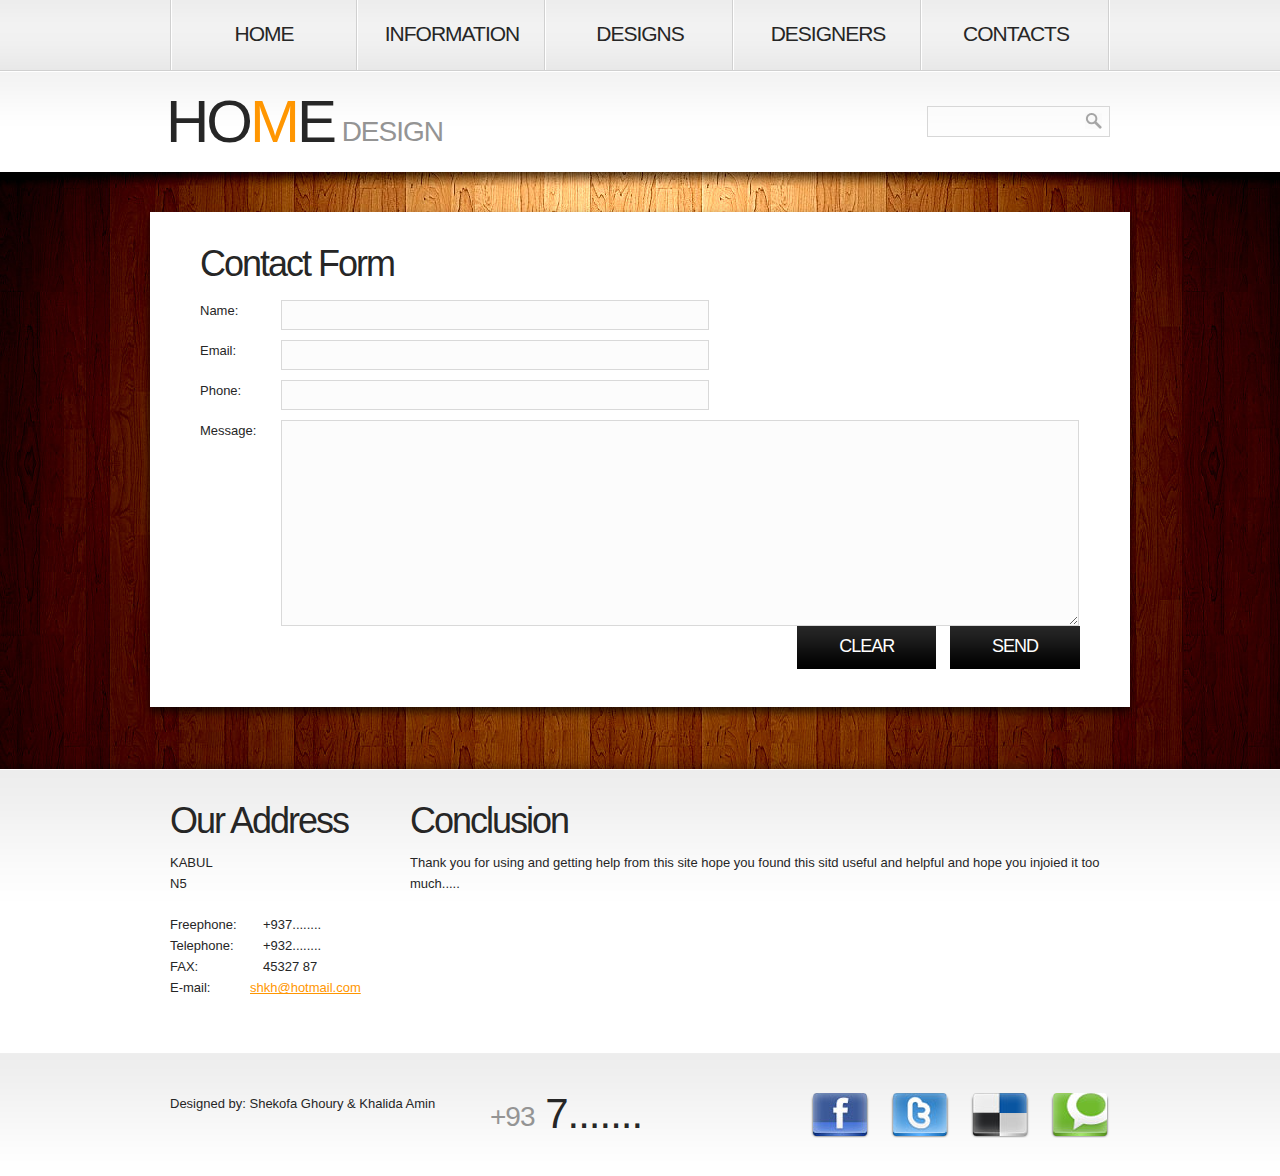
<file: homedesign/contacts.html>
<!DOCTYPE html>
<html lang="en">
<head>
    <title></title>
    <meta charset="utf-8">
    <link rel="stylesheet" href="css/reset.css" type="text/css" media="screen">
    <link rel="stylesheet" href="css/style.css" type="text/css" media="screen">
    <link rel="stylesheet" href="css/grid.css" type="text/css" media="screen">   
    <script src="js/jquery-1.6.2.min.js" type="text/javascript"></script>     
</head>
<body id="page5">
	<!--==============================header=================================-->
    <header>
    	<div class="row-1">
        	<div class="main">
            	<div class="container_12">
                	<div class="grid_12">
                    	<nav>
                            <ul class="menu">
                                <li><a href="index.html">Home</a></li>
                                <li><a href="information.html">Information</a></li>
                                <li><a href="designs.html">Designs</a></li>
                                <li><a  href="designers.html">Designers</a></li>
                                <li><a class="active" href="contacts.html">Contacts</a></li>
                            </ul>
                        </nav>
                    </div>
                </div>
                <div class="clear"></div>
            </div>
        </div>
        <div class="row-2">
        	<div class="main">
            	<div class="container_12">
                	<div class="grid_9">
                    	<h1>
                            <a class="logo" href="index.html">Ho<strong>m</strong>e</a>
                            <span>Design</span>
                        </h1>
                    </div>
                    <div class="grid_3">
                    	<form id="search-form">
                            <fieldset>	
                                <div class="search-field">
                                    <input name="search" type="text" />
                                    <a class="search-button" href="#" onClick="document.getElementById('search-form').submit()"><span>search</span></a>	
                                </div>						
                            </fieldset>
                        </form>
                     </div>
                     <div class="clear"></div>
                </div>
            </div>
        </div>    	
    </header>
    
<!-- content -->
    <div id="content">
        <div class="bg-top">
        	<div class="bg-top-2">
                <div class="bg">
                    <div class="bg-top-shadow">
                        <div class="main">
                            <div class="box">
                                <div class="padding">
                                    <div class="container_12">
                                        <div class="wrapper">
                                            <div class="grid_12">
                                            	<div class="indent-left">
                                                	<h3 class="p2">Contact Form</h3>
                                                    <form id="contact-form">                    
                                                        <fieldset>
                                                              <label><span class="text-form">Name:</span><input name="p1" type="text" /></label>
                                                              <label><span class="text-form">Email:</span><input name="p2" type="text" /></label>   
                                                              <label><span class="text-form">Phone:</span><input name="p3" type="text" /></label>                                    
                                                              <div class="wrapper"><div class="text-form">Message:</div><textarea></textarea>
                                                             <div class="buttons">
                                                                  <a class="button" href="#" onClick="document.getElementById('contact-form').reset()">Clear</a>
                                                                  <a class="button" href="#" onClick="document.getElementById('contact-form').submit()">Send</a>
                                                              </div>                             
                                                            </fieldset>                             
                                                        						
                                                    </form>
                                                </div>
                                            </div>
                                        </div>
                                    </div>
                                </div>
                            </div>
                        </div>
                    </div>
                </div>
            </div>	
        </div>
        <div class="bg-bot">
        	<div class="main">
            	<div class="container_12">
                	<div class="wrapper">
                    	<div class="grid_3">
                        	<h3 class="prev-indent-bot">Our Address</h3>
                            <dl>
                                <dt class="indent-bot">KABUL<br>N5</dt>
                                <dd><span>Freephone:</span> +937........</dd>
                                <dd><span>Telephone:</span>  +932........</dd>
                                <dd><span>FAX:</span>45327 87</dd>
                                <dd><strong>E-mail:</strong> <a href="#">shkh@hotmail.com</a></dd>
                            </dl>
                        </div>
                        <div class="grid_9">
                        	<h3 class="prev-indent-bot">Conclusion</h3>
                           Thank you for using and getting help from this site hope you found this sitd useful and helpful and hope you injoied it too much.....
                        </div>
                    </div>
                </div>
            </div>
        </div>
    </div>
    
	<!--==============================footer=================================-->
   <footer>
        <div class="main">
        	<div class="container_12">
            	<div class="wrapper">
                	<div class="grid_4">
                    	<div>
                        <p>Designed by: Shekofa Ghoury & Khalida Amin </p>
                        </div>
                       
                    </div>
                    <div class="grid_4">
                    	<span class="phone-numb"><span>+93</span> 7.......</span>
                    </div>
                    <div class="grid_4">
                    	<ul class="list-services">
                        	<li><a href="#"></a></li>
                            <li><a class="item-2" href="#"></a></li>
                            <li><a class="item-3" href="#"></a></li>
                            <li><a class="item-4" href="#"></a></li>
                        </ul>
                    </div>
                </div>
            </div>
        </div>
    </footer>
    <script type="text/javascript">
			$(window).load(function() {
			// We only want these styles applied when javascript is enabled
			$('div.navigation').css({'width' : '320px', 'float' : 'right'});
			$('div.content').css('display', 'block');
	
			// Initially set opacity on thumbs and add
			// additional styling for hover effect on thumbs
			var onMouseOutOpacity = 0.5;
			$('#thumbs ul.thumbs li span').opacityrollover({
				mouseOutOpacity:   onMouseOutOpacity,
				mouseOverOpacity:  0.0,
				fadeSpeed:         'fast',
				exemptionSelector: '.selected'
			});
			
			// Initialize Advanced Galleriffic Gallery
			var gallery = $('#thumbs').galleriffic({
				delay:                     7000,
				numThumbs:                 12,
				preloadAhead:              6,
				enableTopPager:            false,
				enableBottomPager:         false,
				imageContainerSel:         '#slideshow',
				controlsContainerSel:      '',
				captionContainerSel:       '',
				loadingContainerSel:       '',
				renderSSControls:          true,
				renderNavControls:         true,
				playLinkText:              'Play Slideshow',
				pauseLinkText:             'Pause Slideshow',
				prevLinkText:              'Prev',
				nextLinkText:              'Next',
				nextPageLinkText:          'Next',
				prevPageLinkText:          'Prev',
				enableHistory:             true,
				autoStart:                 7000,
				syncTransitions:           true,
				defaultTransitionDuration: 900,
				onSlideChange:             function(prevIndex, nextIndex) {
					// 'this' refers to the gallery, which is an extension of $('#thumbs')
					this.find('ul.thumbs li span')
						.css({opacity:0.5})
				},
				onPageTransitionOut:       function(callback) {
					this.find('ul.thumbs li span').css({display:'block'});
				},
				onPageTransitionIn:        function() {
					this.find('ul.thumbs li span').css({display:'none'});
				}
			});
		});
	</script>
</body>
</html>
</file>
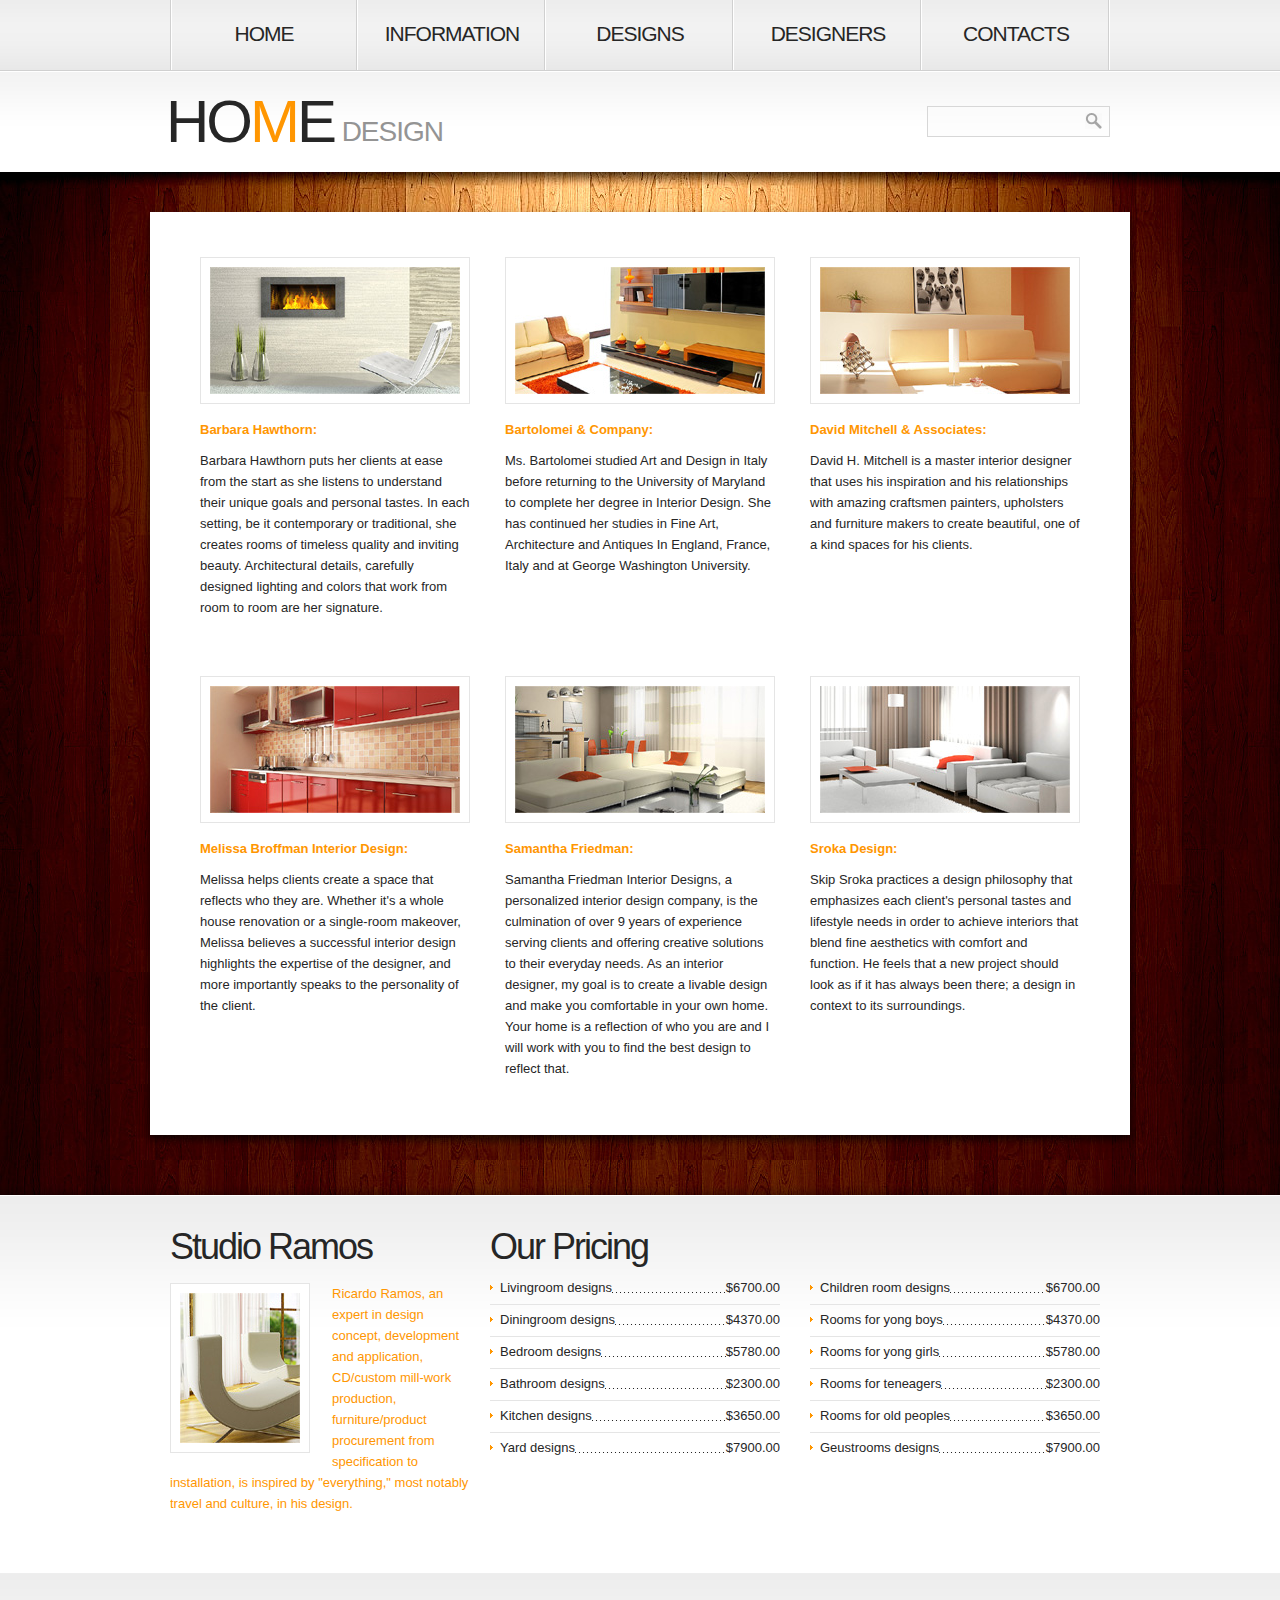
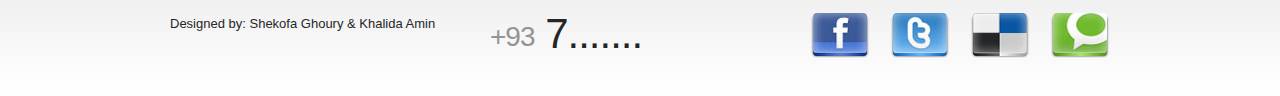
<file: homedesign/designers.html>
<!DOCTYPE html>
<html lang="en">
<head>
    <title></title>
    <meta charset="utf-8">
    <link rel="stylesheet" href="css/reset.css" type="text/css" media="screen">
    <link rel="stylesheet" href="css/style.css" type="text/css" media="screen">
    <link rel="stylesheet" href="css/grid.css" type="text/css" media="screen">   
    <script src="js/jquery-1.6.2.min.js" type="text/javascript"></script>    
</head>
<body id="page4">
	<!--==============================header=================================-->
    <header>
    	<div class="row-1">
        	<div class="main">
            	<div class="container_12">
                	<div class="grid_12">
                    	<nav>
                           <ul class="menu">
                                <li><a href="index.html">Home</a></li>
                                <li><a href="information.html">Information</a></li>
                                <li><a href="designs.html">Designs</a></li>
                                <li><a class="active" href="designers.html">Designers</a></li>
                                <li><a href="contacts.html">Contacts</a></li>
                            </ul>
                        </nav>
                    </div>
                </div>
                <div class="clear"></div>
            </div>
        </div>
        <div class="row-2">
        	<div class="main">
            	<div class="container_12">
                	<div class="grid_9">
                    	<h1>
                            <a class="logo" href="index.html">Ho<strong>m</strong>e</a>
                            <span>Design</span>
                        </h1>
                    </div>
                    <div class="grid_3">
                    	<form id="search-form">
                            <fieldset>	
                                <div class="search-field">
                                    <input name="search" type="text" />
                                    <a class="search-button" href="#" onClick="document.getElementById('search-form').submit()"><span>search</span></a>	
                                </div>						
                            </fieldset>
                        </form>
                     </div>
                     <div class="clear"></div>
                </div>
            </div>
        </div>    	
    </header><div class="ic">More Website Templates  @ TemplateMonster.com - August22nd 2011!</div>
    
<!-- content -->
    <section id="content">
        <div class="bg-top">
        	<div class="bg-top-2">
                <div class="bg">
                    <div class="bg-top-shadow">
                        <div class="main">
                            <div class="box">
                                <div class="padding">
                                    <div class="container_12">
                                        <div class="wrapper">
                                            <div class="grid_12">
                                            	<div class="indent-left p2">
                                          
                                                </div>
                                                <div class="wrapper p4">
                                                    <article class="grid_4 alpha">
                                                        <div class="indent-left">
                                                            <figure class="frame2 p2"><img src="images/page4-img1.jpg" alt="" /></figure>
                                                            <p class="color-4 prev-indent-bot">
                                                            <strong>Barbara Hawthorn:</strong></p><p>

Barbara Hawthorn puts her clients at ease from the start as she listens to understand their unique goals and personal tastes. In each setting, be it contemporary or traditional, she creates rooms of timeless quality and inviting beauty. Architectural details, carefully designed lighting and colors that work from room to room are her signature.</p>
                                                            <div class="wrapper">
                                                       
                                                               
                                                            </div>
                                                        </div>
                                                    </article>
                                                    <article class="grid_4">
                                                        <div class="indent3">
                                                            <figure class="frame2 p2"><img src="images/page4-img2.jpg" alt="" /></figure>
                                                            <p class="color-4 prev-indent-bot"><strong>Bartolomei & Company:</strong>
</p>
                                                            <p>
Ms. Bartolomei studied Art and Design in Italy before returning to the University of Maryland to complete her degree in Interior Design.  She has continued her studies in Fine Art, Architecture and Antiques In England, France, Italy and at George Washington University.</p>
                                                            <div class="wrapper">
                  
                                                            </div>
                                                        </div>
                                                    </article>
                                                    <article class="grid_4 omega">
                                                        <div class="indent-right">
                                                            <figure class="frame2 p2"><img src="images/page4-img3.jpg" alt="" /></figure>
                                                            <p class="color-4 prev-indent-bot"><strong>David Mitchell & Associates:</strong>
</p>
                                                            <p>
David H. Mitchell is a master interior designer that uses his inspiration and his relationships with amazing craftsmen painters, upholsters and furniture makers to create beautiful, one of a kind spaces for his clients.</p>
                                                            <div class="wrapper">
                                                     
                                                            </div>
                                                        </div>
                                                    </article>
                                                </div>
                                                <div class="wrapper">
                                                    <article class="grid_4 alpha">
                                                        <div class="indent-left">
                                                            <figure class="frame2 p2"><img src="images/page4-img4.jpg" alt="" /></figure>
                                                            <p class="color-4 prev-indent-bot"><strong>Melissa Broffman Interior Design:</strong>
</p>
                                                            <p>
Melissa helps clients create a space that reflects who they are.  Whether it's a whole house renovation or a single-room makeover, Melissa believes a successful interior design highlights the expertise of the designer, and more importantly speaks to the personality of the client.

</p>
                                                            <div class="wrapper">
                   
                                                            </div>
                                                        </div>
                                                    </article>
                                                    <article class="grid_4">
                                                        <div class="indent3">
                                                            <figure class="frame2 p2"><img src="images/page4-img5.jpg" alt="" /></figure>
                                                            <p class="color-4 prev-indent-bot"><strong>Samantha Friedman:</strong></p>
                                                            <p>

Samantha Friedman Interior Designs, a personalized interior design company, is the culmination of over 9 years of experience serving clients and offering creative solutions to their everyday needs. As an interior designer, my goal is to create a livable design and make you comfortable in your own home. Your home is a reflection of who you are and I will work with you to find the best design to reflect that.</p>
                                                            <div class="wrapper">
                                                        </div>
                                                        </div>
                                                    </article>
                                                    <article class="grid_4 omega">
                                                        <div class="indent-right">
                                                            <figure class="frame2 p2"><img src="images/page4-img6.jpg" alt="" /></figure>
                                                            <p class="color-4 prev-indent-bot"><strong>Sroka Design:</strong></p>
                                                            <p>

Skip Sroka practices a design philosophy that emphasizes each client's personal tastes and lifestyle needs in order to achieve interiors that blend fine aesthetics with comfort and function. He feels that a new project should look as if it has always been there; a design in context to its surroundings. </p>
                                                            <div class="wrapper">
               
                                                            </div>
                                                        </div>
                                                    </article>
                                                </div>
                                            </div>
                                        </div>
                                    </div>
                                </div>
                            </div>
                        </div>
                    </div>
                </div>
            </div>	
        </div>
        <div class="bg-bot">
        	<div class="main">
            	<div class="container_12">
                	<div class="wrapper">
                    	<article class="grid_4">
                        	<h3 class="p2">Studio Ramos</h3>
                            <div class="wrapper">
                            	<figure class="img-indent frame2"><img src="images/page4-img7.jpg" alt="" /></figure>
                                <p class="prev-indent-bot color-4">
Ricardo Ramos, an expert in design concept, development and application, CD/custom mill-work production, furniture/product procurement from specification to installation, is inspired by "everything," most notably travel and culture, in his design.</p>
                                
                            </div>
                        </article>
                        <article class="grid_8">
                        	<h3 class="prev-indent-bot2">Our Pricing</h3>
                            <div class="wrapper">
                            	<div class="grid_4 alpha">
                                	<div class="indent-right2">
                                        <ul class="price-list">
                                            <li><span>$6700.00</span><a href="#">Livingroom designs</a><strong>&nbsp;</strong></li>
                                            <li><span>$4370.00</span><a href="#">Diningroom designs</a><strong>&nbsp;</strong></li>
                                            <li><span>$5780.00</span><a href="#">Bedroom designs</a><strong>&nbsp;</strong></li>
                                            <li><span>$2300.00</span><a href="#">Bathroom designs</a><strong>&nbsp;</strong></li>
                                            <li><span>$3650.00</span><a href="#">Kitchen designs</a><strong>&nbsp;</strong></li>
                                            <li class="last"><span>$7900.00</span><a href="#">Yard designs</a><strong>&nbsp;</strong></li>
                                        </ul>
                                    </div>
                                </div>
                                <div class="grid_4 omega">
                                	<div class="indent-right2">
                                        <ul class="price-list">
                                            <li><span>$6700.00</span><a href="#">Children room designs</a><strong>&nbsp;</strong></li>
                                            <li><span>$4370.00</span><a href="#">Rooms for yong boys</a><strong>&nbsp;</strong></li>
                                            <li><span>$5780.00</span><a href="#">Rooms for yong girls</a><strong>&nbsp;</strong></li>
                                            <li><span>$2300.00</span><a href="#">Rooms for teneagers</a><strong>&nbsp;</strong></li>
                                            <li><span>$3650.00</span><a href="#">Rooms for old peoples</a><strong>&nbsp;</strong></li>
                                            <li class="last"><span>$7900.00</span><a href="#">Geustrooms designs</a><strong>&nbsp;</strong></li>
                                        </ul>
                                    </div>
                                </div>
                            </div>
                        </article>
                    </div>
                </div>
            </div>
        </div>
    </section>
    
	<footer>
        <div class="main">
        	<div class="container_12">
            	<div class="wrapper">
                	<div class="grid_4">
                    	<div>
                        <p>Designed by: Shekofa Ghoury & Khalida Amin </p>
                        </div>
                       
                    </div>
                    <div class="grid_4">
                    	<span class="phone-numb"><span>+93</span> 7.......</span>
                    </div>
                    <div class="grid_4">
                    	<ul class="list-services">
                        	<li><a href="#"></a></li>
                            <li><a class="item-2" href="#"></a></li>
                            <li><a class="item-3" href="#"></a></li>
                            <li><a class="item-4" href="#"></a></li>
                        </ul>
                    </div>
                </div>
            </div>
        </div>
    </footer>
    <script type="text/javascript">
			$(window).load(function() {
			// We only want these styles applied when javascript is enabled
			$('div.navigation').css({'width' : '320px', 'float' : 'right'});
			$('div.content').css('display', 'block');
	
			// Initially set opacity on thumbs and add
			// additional styling for hover effect on thumbs
			var onMouseOutOpacity = 0.5;
			$('#thumbs ul.thumbs li span').opacityrollover({
				mouseOutOpacity:   onMouseOutOpacity,
				mouseOverOpacity:  0.0,
				fadeSpeed:         'fast',
				exemptionSelector: '.selected'
			});
			
			// Initialize Advanced Galleriffic Gallery
			var gallery = $('#thumbs').galleriffic({
				delay:                     7000,
				numThumbs:                 12,
				preloadAhead:              6,
				enableTopPager:            false,
				enableBottomPager:         false,
				imageContainerSel:         '#slideshow',
				controlsContainerSel:      '',
				captionContainerSel:       '',
				loadingContainerSel:       '',
				renderSSControls:          true,
				renderNavControls:         true,
				playLinkText:              'Play Slideshow',
				pauseLinkText:             'Pause Slideshow',
				prevLinkText:              'Prev',
				nextLinkText:              'Next',
				nextPageLinkText:          'Next',
				prevPageLinkText:          'Prev',
				enableHistory:             true,
				autoStart:                 7000,
				syncTransitions:           true,
				defaultTransitionDuration: 900,
				onSlideChange:             function(prevIndex, nextIndex) {
					// 'this' refers to the gallery, which is an extension of $('#thumbs')
					this.find('ul.thumbs li span')
						.css({opacity:0.5})
				},
				onPageTransitionOut:       function(callback) {
					this.find('ul.thumbs li span').css({display:'block'});
				},
				onPageTransitionIn:        function() {
					this.find('ul.thumbs li span').css({display:'none'});
				}
			});
		});
	</script>
</body>
</html>
</file>
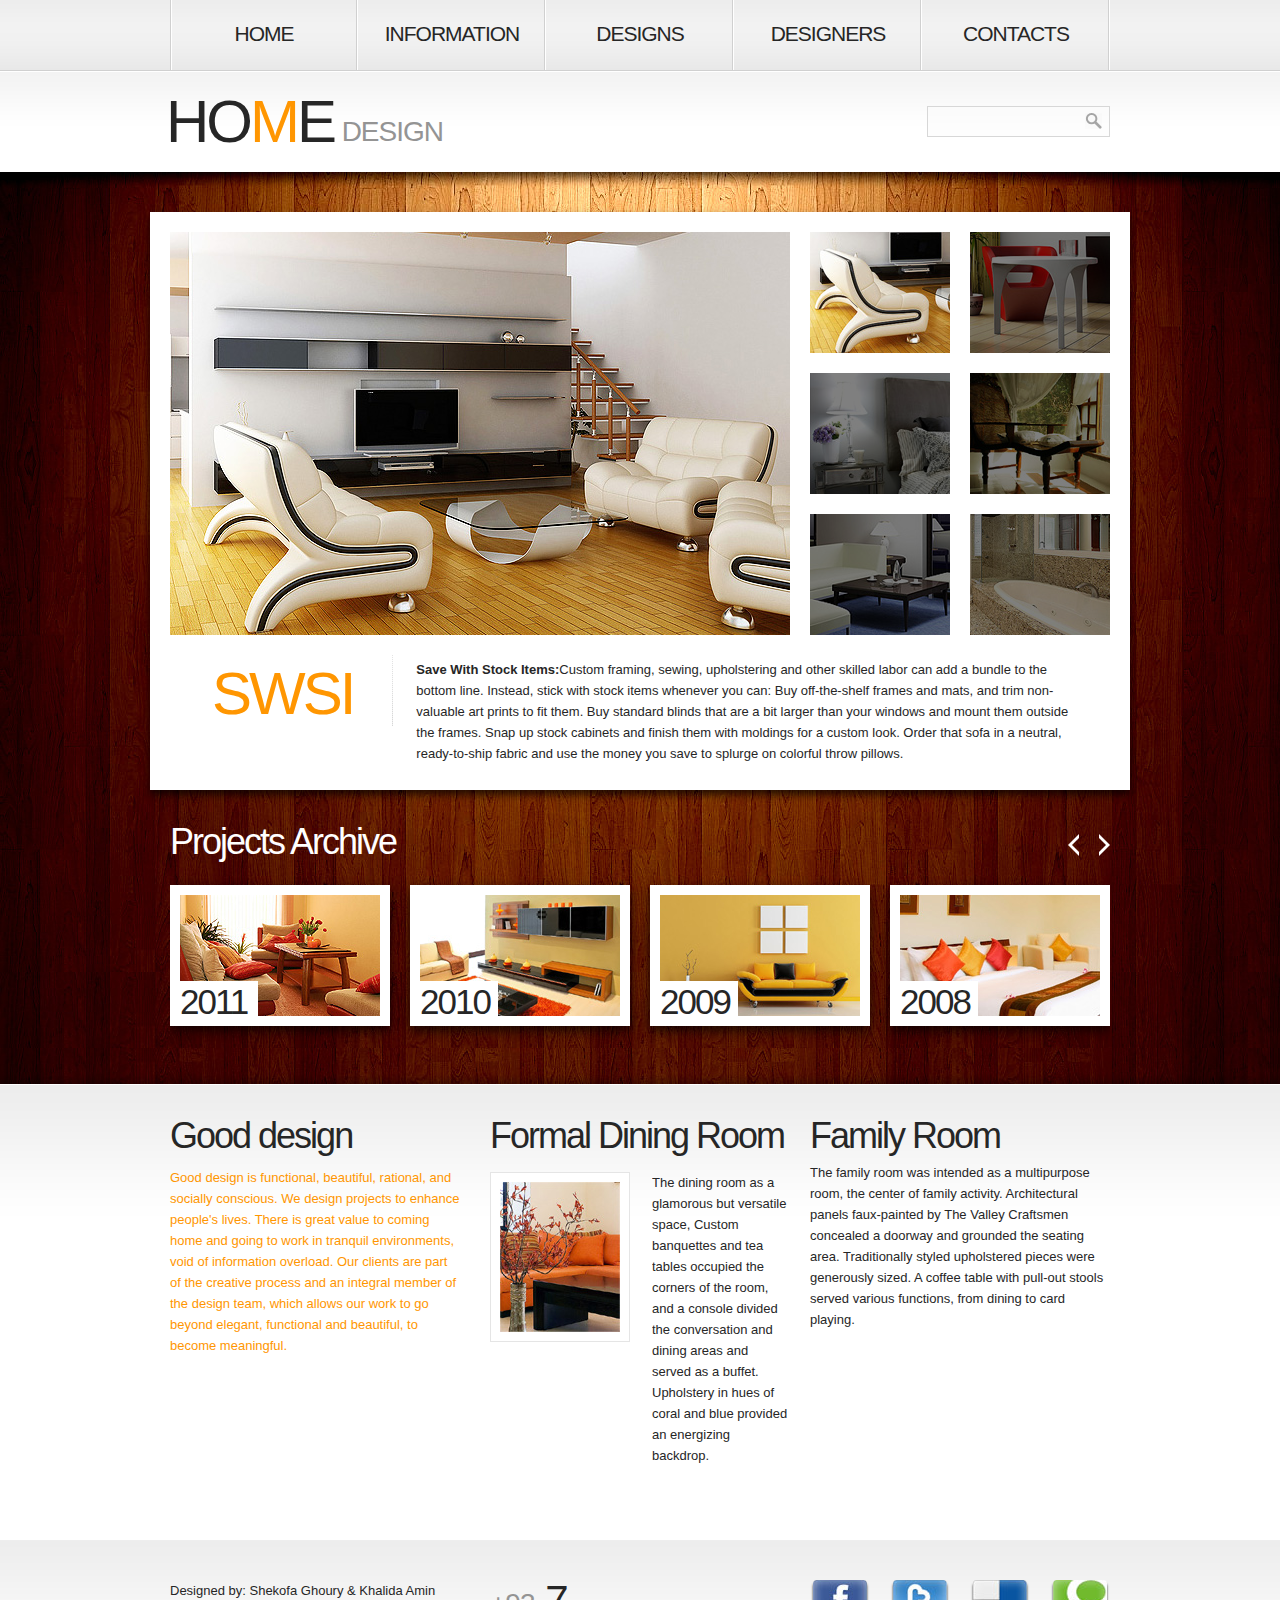
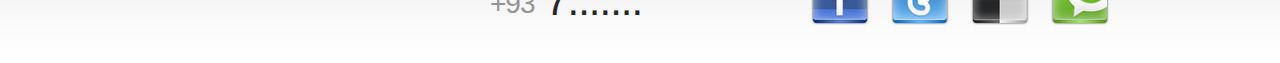
<file: homedesign/designs.html>
<!DOCTYPE html>
<html lang="en">
<head>
    <title></title>
    <meta charset="utf-8">
    <link rel="stylesheet" href="css/reset.css" type="text/css" media="screen">
    <link rel="stylesheet" href="css/style.css" type="text/css" media="screen">
    <link rel="stylesheet" href="css/grid.css" type="text/css" media="screen">   
    <script src="js/jquery-1.6.2.min.js" type="text/javascript"></script> 
    <script src="js/jcarousellite_1.0.1.js" type="text/javascript"></script>
    <script src="js/jquery.galleriffic.js" type="text/javascript"></script>
    <script src="js/jquery.opacityrollover.js" type="text/javascript"></script> 
    <script type="text/javascript">
		$(document).ready(function() { 
			$(".jCarouselLite").jCarouselLite({
				  btnNext: ".next",
				  btnPrev: ".prev",		  
				  speed: 400,		  
				  vertical: false,
				  circular: true,
				  
				  visible: 4,
				  start: 0,
				  scroll: 1
			 });
		});
	</script>    
	
</head>
<body id="page3">
	<!--==============================header=================================-->
     <header>
    	<div class="row-1">
        	<div class="main">
            	<div class="container_12">
                	<div class="grid_12">
                    	<nav>
                           <ul class="menu">
                                <li><a href="index.html">Home</a></li>
                                <li><a href="information.html">Information</a></li>
                                <li><a class="active" href="designs.html">Designs</a></li>
                                <li><a  href="designers.html">Designers</a></li>
                                <li><a href="contacts.html">Contacts</a></li>
                            </ul>
                        </nav>
                    </div>
                </div>
                <div class="clear"></div>
            </div>
        </div>
        <div class="row-2">
        	<div class="main">
            	<div class="container_12">
                	<div class="grid_9">
                    	<h1>
                            <a class="logo" href="index.html">Ho<strong>m</strong>e</a>
                            <span>Design</span>
                        </h1>
                    </div>  <div class="grid_3">
                    	<form id="search-form">
                            <fieldset>	
                                <div class="search-field">
                                    <input name="search" type="text" />
                                    <a class="search-button" href="#" onClick="document.getElementById('search-form').submit()"><span>search</span></a>	
                                </div>						
                            </fieldset>
                        </form>
                     </div>
                     <div class="clear"></div>
                </div>
            </div>
        </div>    	
    </header>
    
<!-- content -->
    <section id="content">
        <div class="bg-top">
        	<div class="bg-top-2">
                <div class="bg">
                    <div class="bg-top-shadow">
                        <div class="main">
                            <div class="gallery p3">
                            	<div class="wrapper indent-bot">
                                    <div id="gallery" class="content">
                                       <div class="wrapper">
                                           <div class="slideshow-container">
                                                <div id="slideshow" class="slideshow"></div>
                                            </div>
                                        </div>
                                    </div>
                                    <div id="thumbs" class="navigation">
                                        <ul class="thumbs noscript">
                                            <li>
                                                <a class="thumb" href="images/gallery-img1.jpg" title=""> <img src="images/thumb-1.jpg" alt="" /><span></span> </a>
                                            </li> 
                                            <li>
                                                <a class="thumb" href="images/gallery-img2.jpg" title=""> <img src="images/thumb-2.jpg" alt="" /> <span></span></a>
                                            </li> 
                                            <li>
                                                <a class="thumb" href="images/gallery-img3.jpg" title=""> <img src="images/thumb-3.jpg" alt="" /> <span></span></a>
                                            </li> 
                                            <li>
                                                <a class="thumb" href="images/gallery-img4.jpg" title=""> <img src="images/thumb-4.jpg" alt="" /> <span></span></a>
                                            </li> 
                                            <li>
                                                <a class="thumb" href="images/gallery-img5.jpg" title=""> <img src="images/thumb-5.jpg" alt="" /> <span></span></a>
                                            </li> 
                                            <li>
                                                <a class="thumb" href="images/gallery-img6.jpg" title=""> <img src="images/thumb-6.jpg" alt="" /> <span></span></a>
                                            </li>           
                                        </ul>
                                    </div>
                                </div>
                                <div class="inner-2">
                                    <div class="wrapper">
                                        <span class="title t2 img-indent3">SWSI</span>
                                        <div class="extra-wrap indent-top2">
                                        <strong>Save With Stock Items:</strong>Custom framing, sewing, upholstering and other skilled labor can add a bundle to the bottom line. Instead, stick with stock items whenever you can: Buy off-the-shelf frames and mats, and trim non-valuable art prints to fit them. Buy standard blinds that are a bit larger than your windows and mount them outside the frames. Snap up stock cabinets and finish them with moldings for a custom look. Order that sofa in a neutral, ready-to-ship fabric and use the money you save to splurge on colorful throw pillows.
                                        </div>
                                    </div>
                                </div>
                            </div>
                            <div class="carousel">
                                <h3 class="color-1 p2">Projects Archive</h3>
                                <a class="prev" href="#">Prev</a>
                                <a class="next" href="#">Next</a>
                                <div class="jCarouselLite">
                                    <ul id="carousel">
                                        <li><a href="#"><img src="images/page3-img1.jpg" alt="" /><span>2011</span></a></li>
                                        <li><a href="#"><img src="images/page3-img2.jpg" alt="" /><span>2010</span></a></li>
                                        <li><a href="#"><img src="images/page3-img3.jpg" alt="" /><span>2009</span></a></li>
                                        <li><a href="#"><img src="images/page3-img4.jpg" alt="" /><span>2008</span></a></li>
                                        <li><a href="#"><img src="images/1.jpg" alt="" /><span>2008</span></a></li>
                                        <li><a href="#"><img src="images/2.jpg" alt="" /><span>2008</span></a></li>
                                        <li><a href="#"><img src="images/3.jpg" alt="" /><span>2008</span></a></li>
                                        <li><a href="#"><img src="images/4.jpg" alt="" /><span>2008</span></a></li>
                                        <li><a href="#"><img src="images/5.jpg" alt="" /><span>2008</span></a></li>
                                    </ul>
                                </div>
                            </div>
                        </div>
                    </div>
                </div>
            </div>	
        </div>
        <div class="bg-bot">
        	<div class="main">
            	<div class="container_12">
                	<div class="wrapper">
                    	<article class="grid_4">
                        	<div class="indent-right2">
                                <h3 class="prev-indent-bot">Good design</h3>
                                <p class="color-4 prev-indent-bot">Good design is functional, beautiful, rational, and socially conscious. We design projects to enhance people's lives. There is great value to coming home and going to work in tranquil environments, void of information overload.  Our clients are part of the creative process and an integral member of the design team, which allows our work to go beyond elegant, functional and beautiful, to become meaningful. </p>
                                
                            </div>
                        </article>
                        <article class="grid_4">
                        	<h3 class="p2">Formal Dining Room</h3>
                            <div class="wrapper">
                            	<figure class="img-indent frame2"><img src="images/page3-img5.jpg" alt="" /></figure>
                                <div class="extra-wrap">
                                	<p class="img-indent-bot">The dining room as a glamorous but versatile space, Custom banquettes and tea tables occupied the corners of the room, and a console divided the conversation and dining areas and served as a buffet. Upholstery in hues of coral and blue provided an energizing backdrop. </p>
                                </div>
                            </div>
                        </article>
                        <article class="grid_4">
                        	<h3 class="prev-indent-bot2">Family Room</h3>
                           
The family room  was intended as a multipurpose room, the center of family activity. Architectural panels faux-painted by The Valley Craftsmen concealed a doorway and grounded the seating area. Traditionally styled upholstered pieces were generously sized. A coffee table with pull-out stools served various functions, from dining to card playing. 

                        </article>
                    </div>
                </div>
            </div>
        </div>
    </section>
    
	<!--==============================footer=================================-->
   <footer>
        <div class="main">
        	<div class="container_12">
            	<div class="wrapper">
                	<div class="grid_4">
                    	<div>
                        <p>Designed by: Shekofa Ghoury & Khalida Amin </p>
                        </div>
                       
                    </div>
                    <div class="grid_4">
                    	<span class="phone-numb"><span>+93</span> 7.......</span>
                    </div>
                    <div class="grid_4">
                    	<ul class="list-services">
                        	<li><a href="#"></a></li>
                            <li><a class="item-2" href="#"></a></li>
                            <li><a class="item-3" href="#"></a></li>
                            <li><a class="item-4" href="#"></a></li>
                        </ul>
                    </div>
                </div>
            </div>
        </div>
    </footer>
    <script type="text/javascript">
			$(window).load(function() {
			// We only want these styles applied when javascript is enabled
			$('div.navigation').css({'width' : '320px', 'float' : 'right'});
			$('div.content').css('display', 'block');
	
			// Initially set opacity on thumbs and add
			// additional styling for hover effect on thumbs
			var onMouseOutOpacity = 0.5;
			$('#thumbs ul.thumbs li span').opacityrollover({
				mouseOutOpacity:   onMouseOutOpacity,
				mouseOverOpacity:  0.0,
				fadeSpeed:         'fast',
				exemptionSelector: '.selected'
			});
			
			// Initialize Advanced Galleriffic Gallery
			var gallery = $('#thumbs').galleriffic({
				delay:                     7000,
				numThumbs:                 12,
				preloadAhead:              6,
				enableTopPager:            false,
				enableBottomPager:         false,
				imageContainerSel:         '#slideshow',
				controlsContainerSel:      '',
				captionContainerSel:       '',
				loadingContainerSel:       '',
				renderSSControls:          true,
				renderNavControls:         true,
				playLinkText:              'Play Slideshow',
				pauseLinkText:             'Pause Slideshow',
				prevLinkText:              'Prev',
				nextLinkText:              'Next',
				nextPageLinkText:          'Next',
				prevPageLinkText:          'Prev',
				enableHistory:             true,
				autoStart:                 7000,
				syncTransitions:           true,
				defaultTransitionDuration: 900,
				onSlideChange:             function(prevIndex, nextIndex) {
					// 'this' refers to the gallery, which is an extension of $('#thumbs')
					this.find('ul.thumbs li span')
						.css({opacity:0.5})
				},
				onPageTransitionOut:       function(callback) {
					this.find('ul.thumbs li span').css({display:'block'});
				},
				onPageTransitionIn:        function() {
					this.find('ul.thumbs li span').css({display:'none'});
				}
			});
		});
	</script>
</body>
</html>
</file>
<file: 07-Pig-Game/style.css>
@import url('https://fonts.googleapis.com/css2?family=Nunito&display=swap');

* {
  margin: 0;
  padding: 0;
  box-sizing: inherit;
}

html {
  font-size: 62.5%;
  box-sizing: border-box;
}

body {
  font-family: 'Nunito', sans-serif;
  font-weight: 400;
  height: 100vh;
  color: #333;
  background-image: linear-gradient(to top left, #753682 0%, #bf2e34 100%);
  display: flex;
  align-items: center;
  justify-content: center;
}

/* LAYOUT */
main {
  position: relative;
  width: 100rem;
  height: 60rem;
  background-color: rgba(255, 255, 255, 0.35);
  backdrop-filter: blur(200px);
  filter: blur();
  box-shadow: 0 3rem 5rem rgba(0, 0, 0, 0.25);
  border-radius: 9px;
  overflow: hidden;
  display: flex;
}

.player {
  flex: 50%;
  padding: 9rem;
  display: flex;
  flex-direction: column;
  align-items: center;
  transition: all 0.75s;
}

/* ELEMENTS */
.name {
  position: relative;
  font-size: 4rem;
  text-transform: uppercase;
  letter-spacing: 1px;
  word-spacing: 2px;
  font-weight: 300;
  margin-bottom: 1rem;
}

.score {
  font-size: 8rem;
  font-weight: 300;
  color: #c7365f;
  margin-bottom: auto;
}

.player--active {
  background-color: rgba(255, 255, 255, 0.4);
}
.player--active .name {
  font-weight: 700;
}
.player--active .score {
  font-weight: 400;
}

.player--active .current {
  opacity: 1;
}

.current {
  background-color: #c7365f;
  opacity: 0.8;
  border-radius: 9px;
  color: #fff;
  width: 65%;
  padding: 2rem;
  text-align: center;
  transition: all 0.75s;
}

.current-label {
  text-transform: uppercase;
  margin-bottom: 1rem;
  font-size: 1.7rem;
  color: #ddd;
}

.current-score {
  font-size: 3.5rem;
}

/* ABSOLUTE POSITIONED ELEMENTS */
.btn {
  position: absolute;
  left: 50%;
  transform: translateX(-50%);
  color: #444;
  background: none;
  border: none;
  font-family: inherit;
  font-size: 1.8rem;
  text-transform: uppercase;
  cursor: pointer;
  font-weight: 400;
  transition: all 0.2s;

  background-color: white;
  background-color: rgba(255, 255, 255, 0.6);
  backdrop-filter: blur(10px);

  padding: 0.7rem 2.5rem;
  border-radius: 50rem;
  box-shadow: 0 1.75rem 3.5rem rgba(0, 0, 0, 0.1);
}

.btn::first-letter {
  font-size: 2.4rem;
  display: inline-block;
  margin-right: 0.7rem;
}

.btn--new {
  top: 4rem;
}
.btn--roll {
  top: 39.3rem;
}
.btn--hold {
  top: 46.1rem;
}

.btn:active {
  transform: translate(-50%, 3px);
  box-shadow: 0 1rem 2rem rgba(0, 0, 0, 0.15);
}

.btn:focus {
  outline: none;
}

.dice {
  position: absolute;
  left: 50%;
  top: 16.5rem;
  transform: translateX(-50%);
  height: 10rem;
  box-shadow: 0 2rem 5rem rgba(0, 0, 0, 0.2);
}

.player--winner {
  background-color: #2f2f2f;
}

.player--winner .name {
  font-weight: 700;
  color: #c7365f;
}

.hidden {
  display: none;
}
</file>
<file: CUY UNIVERSITY-SESI2/style.css>
*,
html {
  margin: 0;
  padding: 0;
}

.container {
}

.container-navbar {
  background-color: #333;
  width: 100%;
  height: 10vh;
}

.ul-navbar {
  display: flex;
  height: 100px;
  justify-content: center;
  align-items: center;
}

.li-navbar {
  list-style-type: none;
  padding: 20px;
  margin: 5px;
  color: white;
  font-size: 30px;
}

.li-navbar:hover {
  background-color: crimson;
  transition: 0.5s ease-in-out;
  transition-delay: 0.3s;
  border-radius: 8px;
}

/*INI ADALAH PR YANG DIBUAT SENIDRI*/

.li-navbar-about {
  list-style-type: none;
  padding: 20px;
  margin: 5px;
  color: white;
  font-size: 30px;
}

.li-navbar-about:hover {
  background-color: yellow;
  transition: 0.5s ease-in-out;
  transition-delay: 0.3s;
  border-radius: 8px;
}
/*INI ADALAH PR YANG DIBUAT SENIDRI SELESAI*/

.a-navbar {
  color: white;
  text-decoration: none;
}

.container-content {
  background-color: #f7f7f7;
  display: flex;
  justify-content: center;
  align-items: center;
  height: 80vh;
}

.a-content {
  background-color: white;
  color: black;
  text-decoration: none;
  font-size: 30px;
  width: 500px;
  height: 500px;
  width: 720px;
  height: 480px;
  display: flex;
  flex-direction: column;
  justify-content: space-evenly;
  align-items: center;
  border-radius: 80px;
  box-shadow: 10px 10px 5px 0px rgba(0, 0, 0, 0.75);
  -webkit-box-shadow: 10px 10px 5px 0px rgba(0, 0, 0, 0.75);
  -moz-box-shadow: 10px 10px 5px 0px rgba(0, 0, 0, 0.75);
}

.img-content {
  width: 50%;
  height: 50%;
}

.container-footer {
  height: 10vh;
  background-color: crimson;
  display: flex;
  justify-content: center;
  align-items: center;
}

.h1-footer {
  font-size: 40px;
  color: white;
}
</file>
<file: CUY UNIVERSITY/style.css>
*,
html {
  margin: 0;
  padding: 0;
}

.container {
}

.container-navbar {
  background-color: #333;
  width: 100%;
  height: 10vh;
}

.ul-navbar {
  display: flex;
  height: 100px;
  justify-content: center;
  align-items: center;
}

.li-navbar {
  list-style-type: none;
  padding: 20px;
  margin: 5px;
  color: white;
  font-size: 30px;
}

#biodata {
  background: red;
  width: 500px;
  height: 500px;
}

.li-navbar:hover {
  background-color: crimson;
  transition: 0.5s ease-in-out;
  transition-delay: 0.3s;
  border-radius: 8px;
}

/*INI ADALAH PR YANG DIBUAT SENIDRI*/

.li-navbar-about {
  list-style-type: none;
  padding: 20px;
  margin: 5px;
  color: white;
  font-size: 30px;
}

.li-navbar-about:hover {
  background-color: yellow;
  transition: 0.5s ease-in-out;
  transition-delay: 0.3s;
  border-radius: 8px;
}
/*INI ADALAH PR YANG DIBUAT SENIDRI SELESAI*/

.a-navbar {
  color: white;
  text-decoration: none;
}

.container-content {
  background-color: #f7f7f7;
  display: flex;
  justify-content: center;
  align-items: center;
  height: 80vh;
}

.a-content {
  background-color: white;
  color: black;
  text-decoration: none;
  font-size: 30px;
  width: 500px;
  height: 500px;
  width: 720px;
  height: 480px;
  display: flex;
  flex-direction: column;
  justify-content: space-evenly;
  align-items: center;
  border-radius: 80px;
  box-shadow: 10px 10px 5px 0px rgba(0, 0, 0, 0.75);
  -webkit-box-shadow: 10px 10px 5px 0px rgba(0, 0, 0, 0.75);
  -moz-box-shadow: 10px 10px 5px 0px rgba(0, 0, 0, 0.75);
}

.img-content {
  width: 50%;
  height: 50%;
}

.container-footer {
  height: 10vh;
  background-color: crimson;
  display: flex;
  justify-content: center;
  align-items: center;
}

.h1-footer {
  font-size: 40px;
  color: white;
}
</file>
<file: homedesign/css/style.css>
/* Getting the new tags to behave */
article, aside, audio, canvas, command, datalist, details, embed, figcaption, figure, footer, header, hgroup, keygen, meter, nav, output, progress, section, source, video {display:block}
mark, rp, rt, ruby, summary, time {display:inline}
/* Global properties ======================================================== */
html {width:100%}
body {font-family:Arial, Helvetica, sans-serif;font-size:100%;color:#262626;min-width:980px;background:#fff}
.ic, .ic a {border:0;float:right;background:#fff;color:#f00;width:50%;line-height:10px;font-size:10px;margin:-220% 0 0 0;overflow:hidden;padding:0}
.bg-top-shadow {width:100%; background:url(../images/bg-top-shadow.png) center bottom repeat-x; padding:40px 0 52px}
	#page3 .bg-top-shadow {padding:40px 0 35px}
	#page4 .bg-top-shadow {padding:40px 0 60px}
	#page5 .bg-top-shadow {padding:40px 0 62px}
.bg-top {width:100%; background:url(../images/bg-top-tail.jpg) center top repeat-x}
.bg-top-2 {width:100%; background:url(../images/bg-top-tail2.jpg) center top repeat-y}
.bg {width:100%; background:url(../images/bg-top.jpg) center top no-repeat}
.bg-bot {width:100%; background:url(../images/bg-bot-tail.gif) center top repeat-x #fff; padding:30px 0 55px}
	#page3 .bg-bot, #page4 .bg-bot {padding:30px 0 49px}
.main {width:980px;padding:0;margin:0 auto;font-size:0.8125em;line-height:1.6153em}
a {color:#ff9601; outline:none}
a:hover {text-decoration:none}
.col-1, .col-2 {float:left}
.wrapper {width:100%; overflow:hidden; position:relative}
.extra-wrap {overflow:hidden}
p {margin-bottom:18px}
.p0 {margin-bottom:0px}
.p1 {margin-bottom:8px}
.p2 {margin-bottom:15px}
.p3 {margin-bottom:30px}
.p4 {margin-bottom:40px}
.p5 {margin-bottom:50px}
.reg {text-transform:uppercase}
.fleft {float:left}
.fright {float:right}
.alignright {text-align:right}
.aligncenter {text-align:center}
.it {font-style:italic}
.letter {letter-spacing:-1px}
.color-1 {color:#fff}
.color-2 {color:#000}
.color-3 {color:#262626}
.color-4 {color:#ff9601}
.frame {padding:10px;background:#fff;box-shadow: 3px 5px 8px rgba(0,0,0,0.70);-moz-box-shadow: 3px 5px 8px rgba(0,0,0,0.70);-webkit-box-shadow: 3px 5px 8px rgba(0,0,0,0.70)}
.frame2 {padding:9px;background:#fff;border:1px solid #e5e5e5}
/*********************************boxes**********************************/
.margin-bot {margin-bottom:35px}
.spacing {margin-right:35px}
.indent-top {padding-top:13px}
.indent-top2 {padding-top:4px}
.indent-right {padding-right:30px}
.indent-right2 {padding-right:10px}
.indent-left {padding-left:30px}
.indent {padding:0 10px 0 30px}
.indent2 {padding-left:50px}
.indent3 {padding:0 15px}
.indent-bot {margin-bottom:20px}
.indent-bot2 {margin-bottom:30px}
.indent-bot3 {margin-bottom:45px}
.inner {padding:0 55px 0 28px}
.inner-2 {padding:0 45px 0 42px}
.img-indent-bot {margin-bottom:25px}
.img-indent {float:left; margin:0 22px 8px 0}	
.img-indent2 {float:left; margin:0 30px 0px 0}	
.img-indent3 {float:left; margin:0 23px 0px 0}	
.img-indent-r {float:right; margin:0 0px 0px 40px}	
.prev-indent-bot {margin-bottom:10px}	
.prev-indent-bot2 {margin-bottom:5px}	
.buttons a:hover {cursor:pointer}
.menu li a, .list-1 li a, .list-2 li a, .link, .button, .logo {text-decoration:none}
/*********************************header*************************************/
header {width:100%;position:relative;z-index:2}
.row-1 {width:100%;height:71px;background:url(../images/row1-top-tail.gif) left top repeat-x}
.row-2 {width:100%;min-height:101px;background:url(../images/row2-tail.gif) left top repeat-x #fff}
h1 {padding:15px 0 0 0;position:relative;font-weight:normal;text-transform:uppercase;margin-left:-4px;font-family:"Trebuchet MS", Arial, Helvetica, sans-serif}
	h1 span {display:inline-block;	font-size:28px;	line-height:1.2em;	color:#949494;	letter-spacing:-1px;	padding:29px 0 0 4px}
.logo {display:inline-block;font-size:60px;line-height:1.2em;;color:#262626;cursor:pointer;letter-spacing:-3px}
	.logo strong {color:#ff9601; font-weight:normal}
/***** menu *****/
.menu {padding:0;width:100%}
.menu li {float:left;position:relative}
	.menu li:first-child {background:url(../images/menu-a-tail.gif) 0 -71px no-repeat}
.menu li a {font-family:"Trebuchet MS", Arial, Helvetica, sans-serif;display:block;width:188px;font-size:21px;line-height:1.238em;padding:21px 0 24px 0;color:#262626;text-align:center;text-transform:uppercase;background:url(../images/menu-a-tail.gif) right -71px no-repeat;letter-spacing:-1px}
.menu li a:hover {color:#fff;background-position:left top;background-repeat:repeat-x;background-color:#000}
/***** search form *****/
#search-form {padding:35px 0px 0 37px}
#search-form fieldset {position:relative; width:100%; display:block; overflow:hidden}
#search-form .search-field {width:181px;height:29px;background:url(../images/search-input-tail.gif) 0 0 repeat-x;border:1px solid #d7d7d7}
#search-form input {width:137px;font-size:13px;line-height:1.23em;padding:6px 10px 7px;font-family:Arial, Helvetica, sans-serif;background:none;border:none;margin:0;outline:none}
#search-form .search-button {display:block;width:17px;height:16px;text-indent:-5000px;background:url(../images/search-icon.gif) 0 0 no-repeat;position:absolute;right:8px;top:7px}
/*********************************content*************************************/
#content {width:100%;padding:0;position:relative;z-index:1}
.gallery {padding:20px 0 26px 20px;background:#fff;box-shadow: 0px 5px 8px rgba(0,0,0,0.70);-moz-box-shadow: 0px 5px 8px rgba(0,0,0,0.70);-webkit-box-shadow: 0px 5px 8px rgba(0,0,0,0.70)}
.padding {padding:30px 0px 38px}
/* -- gallery  begin --*/
 div.content {/* The display of content is enabled using jQuery so that the slideshow content won't display unless javascript is enabled. */
	display: none;width: 620px;height: 403px;margin:  0;padding: 0px;float: left;overflow: hidden}
 div.content img {position: relative;z-index: 2}
 div.content a, div.navigation a {text-decoration: none;display:block;position:relative;cursor:pointer}
	div.content a img, div.navigation a img {position:relative;	z-index:1}
	div.content a span, div.navigation a span {display:block;	width:140px;	height:121px;	background:#000;	position:absolute;	left:0;	top:0;	z-index:2}
	div.content a span.selected,
	div.navigation a span.selected {display:none !important}
 div.content a:focus, div.content a:hover, div.content a:active {text-decoration: underline}
 div.controls {}
 div.controls a {padding: 0px}
 div.ss-controls {float: left;display:none}
 div.nav-controls {position:absolute;left:0px;width:596px;bottom:0px;z-index: 1}
 div.nav-controls a.prev {background:url(../images/prev.gif) no-repeat 0 0;width:39px;height:39px;text-indent:-5000px;position:absolute;bottom:2px;left:0;z-index:11}
 div.nav-controls a.prev:hover {background:url(../images/prev-h.gif) no-repeat 0 0}
 div.nav-controls a.next {background:url(../images/next.gif) no-repeat 0 0;width:39px;height:39px;text-indent:-5000px;position:absolute;bottom:2px;right:0;z-index:11}
 div.nav-controls a.next:hover {background:url(../images/next-h.gif) no-repeat 0 0}
 div.slideshow-container {position: relative;height: 403px; /* This should be set to be at least the height of the largest image in the slideshow */z-index:1}
 div.loader {position: absolute;top: 0;left: 0;background-image:url(images/loader.gif);background-repeat: no-repeat;background-position: center;width: 592px;height: 470px; /* This should be set to be at least the height of the largest image in the slideshow */}
 div.slideshow {}
 div.slideshow span.image-wrapper {display: block;width: 620px;height: 403px;position:absolute;left:0;top:0}
 div.slideshow a.advance-link {display: block;width: 620px;height: 403px; /* This should be set to be at least the height of the largest image in the slideshow */	padding: 0;margin: 0}
 div.slideshow a.advance-link img {padding:0;margin:0;display:block;position:absolute;left:0;top:0}
 div.slideshow a.advance-link:hover, div.slideshow a.advance-link:active, div.slideshow a.advance-link:visited {text-decoration: none}
 div.slideshow img {}
 div.download {float: right}
 div.caption-container {position: absolute;top: 0;left: 0;width: 596px;height: 151px}
 span.image-caption {display: block;position: absolute;width: 596px;height: 151px;top: 0;left: 0;z-index:10}
 div.caption {width: 536px;height: 128px;padding: 23px 30px 0 30px;line-height: 18px;font-size: 13px;color: #fff}
 div.caption h5{line-height: 18px;font-size: 13px;color: #fd003f;text-transform:uppercase;font-weight:bold;text-decoration:none}
 div.caption h6{line-height: 18px;font-size: 13px;color: #fff;font-weight:normal;margin: 0 0 18px 0}
 div.image-title {}
 div.image-desc {}
 div.navigation {}
 div#thumbs {width: 320px;height:403px;overflow: hidden;padding: 0px 0px 0 0}
 ul.thumbs {float: right;margin-left:0;padding: 0;width:320px;height:auto;overflow:visible}
 ul.thumbs li {height: 121px;float:left;margin: 0 20px 20px 0;overflow: hidden;padding: 0;vertical-align:top}
 ul.thumbs li img {border: none}
 a.thumb:focus {outline: none}
 div.pagination {clear: both;text-align:center;position:relative;z-index:10}
 div.top.pagination {display:none}
 div.navigation div.bottom { display:none}
 div.pagination a, div.pagination span.current, div.pagination span.ellipsis {padding:0 4px;font-weight:bold;color:#fff}
 div.pagination a:hover {text-decoration: none;color:#ffeaa8}
 div.pagination span.current {color:#ffeaa8}
 div.pagination span.ellipsis {border: none;padding: 5px 0 3px 2px}
/* -- gallery end --*/
.quote {padding-left:30px;background:url(../images/quote.png) 0 3px no-repeat;position:relative}
.spacer-1 {width:100%;background:url(../images/pic-1.gif) 217px 0 repeat-y}
h3 {font-family:"Trebuchet MS", Arial, Helvetica, sans-serif;font-size:36px;line-height:1.2em;margin:0 0 22px 0;color:#262626;font-weight:normal;letter-spacing:-2px}
h6 {color:#ff9601}
.title {display:inline-block;font-family:"Trebuchet MS", Arial, Helvetica, sans-serif;font-size:49px;line-height:71px;text-transform:uppercase;letter-spacing:-3px;color:#ff9601;padding:0 25px 0 0;background:url(../images/pic-2.gif) right 0 repeat-y}
	.title.t2 {font-size:60px;	line-height:1.3em;	padding:0 40px 0 0;	background:url(../images/pic-3.gif) right 0 no-repeat}
.tdate-1 {display:block;font-weight:bold}
.border-bot {width:100%;padding-bottom:20px;background:url(../images/pic-1.gif) 0 bottom repeat-x}
.box {width:100%;background:#fff;box-shadow: 0px 5px 8px rgba(0,0,0,0.70);-moz-box-shadow: 0px 5px 8px rgba(0,0,0,0.70);-webkit-box-shadow: 0px 5px 8px rgba(0,0,0,0.70)}
.button {display:inline-block;padding:10px 20px 11px;color:#fff;font-family:"Trebuchet MS", Arial, Helvetica, sans-serif;font-size:18px;line-height:1.22em;background:url(../images/button-tail.gif) 0 0 repeat-x #000;text-transform:uppercase;letter-spacing:-1px}	
.button:hover {background:#ff9601}
.list-1 li {display:inline-block;font-family:"Trebuchet MS", Arial, Helvetica, sans-serif;font-size:21px;line-height:26px;padding:0 0 10px 12px;background:url(../images/marker.png) 0 12px no-repeat;letter-spacing:-1px}
.list-1 li.last {padding:0 0 0 12px}
	.list-1 li a:hover {color:#fff}
.list-2 li {line-height:1.23em;padding:8px 0;background:url(../images/pic-1.gif) 0 bottom repeat-x}
	.list-2 li a {display:inline-block;	color:#262626;	padding-left:10px;	background:url(../images/marker-2.gif) 0 6px no-repeat}
		.list-2 li a:hover {color:#ff9601}
	.list-2 .last-item {background:none}
.price-list li {width: 100%;overflow: hidden;vertical-align: top;line-height: 1.23em;padding:7px 0 9px;color: #262626;background:url(../images/pic-1.gif) 0 bottom repeat-x}
.price-list li.last {background:none}
	.price-list li strong {background: url(../images/pic-4.gif) 0% 12px repeat-x;	display: block;	overflow: hidden}
	.price-list li span {float: right;	color: #262626}
	.price-list li a {float: left;	text-decoration: none;	color: #262626;	padding-left:10px;	background:url(../images/marker-2.gif) 0 5px no-repeat}
		.price-list li a:hover {color:#ff9601}
.link:hover {text-decoration:underline} 
.link-1 {display:inline-block;font-size:14px;padding-right:8px;background:url(../images/marker-3.gif) right 8px no-repeat}
.link-1:hover {color:#fff} 
.text-1 {font-family:"Trebuchet MS", Arial, Helvetica, sans-serif;font-size:21px;line-height:30px;color:#ff9601;display:block;letter-spacing:-1px} 
.price {display:inline-block;font-family:"Trebuchet MS", Arial, Helvetica, sans-serif;font-size:35px;line-height:1.2em;letter-spacing:-2px}
dl span {float:left; width:93px}
dl strong {float:left; width:80px; font-weight:normal}
/***** carousel-style *****/
.carousel {margin: 0 auto;width:940px;height:229px;overflow:hidden;position:relative}
.carousel .next {display:block;height:22px;width:11px;position:absolute;right:0px;top:14px;background:url(../images/carousel-control.png) right top no-repeat;text-indent:-5000px}
.carousel .prev {display:block;height:22px;width:11px;position:absolute;right:31px;top:14px;background:url(../images/carousel-control.png) left top no-repeat;text-indent:-5000px}
.jCarouselLite {left:-12px !important}
#carousel li {width:200px !important;height:121px !important;padding:17px 22px 27px;margin-right:-4px;background:url(../images/carousel-li-bg.png) left top no-repeat;position:relative;overflow:hidden}
	#carousel li a {display:block; position:relative}
	#carousel li a span {font-family:"Trebuchet MS", Arial, Helvetica, sans-serif;	letter-spacing:-2px;	display:block;	width:78px;	height:35px;	background:#fff;	color:#262626;	font-size:35px;	line-height:1.2em;	position:absolute;	left:0;	bottom:0;	overflow:hidden;	z-index:99}
/***** subscribe form *****/
#subscribe-form {display:block}
#subscribe-form .subscribe-field {background:#fbfbfb;border:1px solid #fff;width:288px;height:29px;margin-bottom:20px;box-shadow: 0px 5px 8px rgba(0,0,0,0.70);-moz-box-shadow: 0px 5px 8px rgba(0,0,0,0.70);-webkit-box-shadow: 0px 5px 8px rgba(0,0,0,0.70)}
#subscribe-form input {width:268px;font-size:13px;line-height:1.23em;color:#262626;padding:6px 10px;margin:0;font-family:Arial, Helvetica, sans-serif;border:none;background:none;outline:none}
/***** Contact form *****/
#contact-form {display:block}
#contact-form label {display:block;height:40px;overflow:hidden}
#contact-form input {float:left;width:406px;font-size:13px;line-height:1.23em;color:#262626;padding:6px 10px;margin:0;font-family:Arial, Helvetica, sans-serif;border:1px solid #d9d9d9;background:#fcfcfc;outline:none}
#contact-form textarea {float:left;height:192px;overflow:auto;width:776px;font-size:13px;line-height:1.23em;color:#404040;padding:6px 10px;margin:0;font-family:Arial, Helvetica, sans-serif;border:1px solid #d9d9d9;background:#fcfcfc;outline:none}
.text-form {float:left;display:block;font-size:13px;line-height:1.23em;width:81px;color:#262626;font-family:Arial, Helvetica, sans-serif;padding-top:3px}
.buttons {padding:18px 30px 0 0; text-align:right}
.buttons a {margin-left:10px; padding:10px 42px 11px}
/****************************footer************************/
footer {width:100%;padding:40px 0 33px;background:url(../images/footer-tail.gif) center top repeat-x #fff}
.phone-numb {display:inline-block;font-size:42px;line-height:1.2em;font-family:"Trebuchet MS", Arial, Helvetica, sans-serif;letter-spacing:-1px;margin-top:-4px}
	.phone-numb span {display:inline-block;	font-size:28px;	color:#949494;	padding-top:3px}
.list-services {padding:0}
	.list-services li {float:left;	padding:0 0 0 20px}
	.list-services li:first-child {padding:0}
		.list-services li a {	display:block;width:60px;height:45px;background:url(../images/social-icons.png) left top no-repeat;	}
		.list-services li a.item-2 {background-position:-80px 0}
		.list-services li a.item-3 {background-position:-160px 0}
		.list-services li a.item-4 {background-position:-240px 0}
</file>
<file: homedesign/css/grid.css>
.container_12 {
	margin-left: auto;
	margin-right: auto;
	width: 960px;
}

/* Grid >> Global
----------------------------------------------------------------------------------------------------*/

.grid_1,
.grid_2,
.grid_3,
.grid_4,
.grid_5,
.grid_6,
.grid_7,
.grid_8,
.grid_9,
.grid_10,
.grid_11,
.grid_12 {
	display:inline;
	float: left;
	position: relative;
	margin-left: 10px;
	margin-right: 10px;
}

/* Grid >> Children (Alpha ~ First, Omega ~ Last)
----------------------------------------------------------------------------------------------------*/

.alpha {
	margin-left: 0;
}

.omega {
	margin-right: 0;
}

/* Grid >> 12 Columns
----------------------------------------------------------------------------------------------------*/

.container_12 .grid_1 {
	width:60px;
}

.container_12 .grid_2 {
	width:140px;
}

.container_12 .grid_3 {
	width:220px;
}

.container_12 .grid_4 {
	width:300px;
}

.container_12 .grid_5 {
	width:380px;
}

.container_12 .grid_6 {
	width:460px;
}

.container_12 .grid_7 {
	width:540px;
}

.container_12 .grid_8 {
	width:620px;
}

.container_12 .grid_9 {
	width:700px;
}

.container_12 .grid_10 {
	width:780px;
}

.container_12 .grid_11 {
	width:860px;
}

.container_12 .grid_12 {
	width:940px;
}



/* Prefix Extra Space >> 12 Columns
----------------------------------------------------------------------------------------------------*/

.container_12 .prefix_1 {
	padding-left:80px;
}

.container_12 .prefix_2 {
	padding-left:160px;
}

.container_12 .prefix_3 {
	padding-left:240px;
}

.container_12 .prefix_4 {
	padding-left:320px;
}

.container_12 .prefix_5 {
	padding-left:400px;
}

.container_12 .prefix_6 {
	padding-left:480px;
}

.container_12 .prefix_7 {
	padding-left:560px;
}

.container_12 .prefix_8 {
	padding-left:640px;
}

.container_12 .prefix_9 {
	padding-left:720px;
}

.container_12 .prefix_10 {
	padding-left:800px;
}

.container_12 .prefix_11 {
	padding-left:880px;
}



/* Suffix Extra Space >> 12 Columns
----------------------------------------------------------------------------------------------------*/

.container_12 .suffix_1 {
	padding-right:80px;
}

.container_12 .suffix_2 {
	padding-right:160px;
}

.container_12 .suffix_3 {
	padding-right:240px;
}

.container_12 .suffix_4 {
	padding-right:320px;
}

.container_12 .suffix_5 {
	padding-right:400px;
}

.container_12 .suffix_6 {
	padding-right:480px;
}

.container_12 .suffix_7 {
	padding-right:560px;
}

.container_12 .suffix_8 {
	padding-right:640px;
}

.container_12 .suffix_9 {
	padding-right:720px;
}

.container_12 .suffix_10 {
	padding-right:800px;
}

.container_12 .suffix_11 {
	padding-right:880px;
}



/* Push Space >> 12 Columns
----------------------------------------------------------------------------------------------------*/

.container_12 .push_1 {
	left:80px;
}

.container_12 .push_2 {
	left:160px;
}

.container_12 .push_3 {
	left:240px;
}

.container_12 .push_4 {
	left:320px;
}

.container_12 .push_5 {
	left:400px;
}

.container_12 .push_6 {
	left:480px;
}

.container_12 .push_7 {
	left:560px;
}

.container_12 .push_8 {
	left:640px;
}

.container_12 .push_9 {
	left:720px;
}

.container_12 .push_10 {
	left:800px;
}

.container_12 .push_11 {
	left:880px;
}



/* Pull Space >> 12 Columns
----------------------------------------------------------------------------------------------------*/

.container_12 .pull_1 {
	left:-80px;
}

.container_12 .pull_2 {
	left:-160px;
}

.container_12 .pull_3 {
	left:-240px;
}

.container_12 .pull_4 {
	left:-320px;
}

.container_12 .pull_5 {
	left:-400px;
}

.container_12 .pull_6 {
	left:-480px;
}

.container_12 .pull_7 {
	left:-560px;
}

.container_12 .pull_8 {
	left:-640px;
}

.container_12 .pull_9 {
	left:-720px;
}

.container_12 .pull_10 {
	left:-800px;
}

.container_12 .pull_11 {
	left:-880px;
}




/* Clear Floated Elements
----------------------------------------------------------------------------------------------------*/

.clear {
	clear: both;
	display: block;
	overflow: hidden;
	visibility: hidden;
	width: 0;
	height: 0;
}



.clearfix:after {
	clear: both;
	content: ' ';
	display: block;
	font-size: 0;
	line-height: 0;
	visibility: hidden;
	width: 0;
	height: 0;
}

.clearfix {
	display: inline-block;
}

* html .clearfix {
	height: 1%;
}

.clearfix {
	display: block;
}
</file>
<file: 05-Guess-My-Number/starter/style.css>
@import url('https://fonts.googleapis.com/css?family=Press+Start+2P&display=swap');

* {
  margin: 0;
  padding: 0;
  box-sizing: inherit;
}

html {
  font-size: 62.5%;
  box-sizing: border-box;
}

body {
  font-family: 'Press Start 2P', sans-serif;
  color: #eee;
  background-color: #222;
  /* background-color: #60b347; */
}

/* LAYOUT */
header {
  position: relative;
  height: 35vh;
  border-bottom: 7px solid #eee;
}

main {
  height: 65vh;
  color: #eee;
  display: flex;
  align-items: center;
  justify-content: space-around;
}

.left {
  width: 52rem;
  display: flex;
  flex-direction: column;
  align-items: center;
}

.right {
  width: 52rem;
  font-size: 2rem;
}

/* ELEMENTS STYLE */
h1 {
  font-size: 4rem;
  text-align: center;
  position: absolute;
  width: 100%;
  top: 52%;
  left: 50%;
  transform: translate(-50%, -50%);
}

.number {
  background: #eee;
  color: #333;
  font-size: 6rem;
  width: 15rem;
  padding: 3rem 0rem;
  text-align: center;
  position: absolute;
  bottom: 0;
  left: 50%;
  transform: translate(-50%, 50%);
}

.between {
  font-size: 1.4rem;
  position: absolute;
  top: 2rem;
  right: 2rem;
}

.again {
  position: absolute;
  top: 2rem;
  left: 2rem;
}

.guess {
  background: none;
  border: 4px solid #eee;
  font-family: inherit;
  color: inherit;
  font-size: 5rem;
  padding: 2.5rem;
  width: 25rem;
  text-align: center;
  display: block;
  margin-bottom: 3rem;
}

.btn {
  border: none;
  background-color: #eee;
  color: #222;
  font-size: 2rem;
  font-family: inherit;
  padding: 2rem 3rem;
  cursor: pointer;
}

.btn:hover {
  background-color: #ccc;
}

.message {
  margin-bottom: 8rem;
  height: 3rem;
}

.label-score {
  margin-bottom: 2rem;
}
</file>
<file: 06-Modal/starter/style.css>
* {
  margin: 0;
  padding: 0;
  box-sizing: inherit;
}

html {
  font-size: 62.5%;
  box-sizing: border-box;
}

body {
  font-family: sans-serif;
  color: #333;
  line-height: 1.5;
  height: 100vh;
  position: relative;
  display: flex;
  align-items: flex-start;
  justify-content: center;
  background: linear-gradient(to top left, #28b487, #7dd56f);
}

.show-modal {
  font-size: 2rem;
  font-weight: 600;
  padding: 1.75rem 3.5rem;
  margin: 5rem 2rem;
  border: none;
  background-color: #fff;
  color: #444;
  border-radius: 10rem;
  cursor: pointer;
}

.close-modal {
  position: absolute;
  top: 1.2rem;
  right: 2rem;
  font-size: 5rem;
  color: #333;
  cursor: pointer;
  border: none;
  background: none;
}

h1 {
  font-size: 2.5rem;
  margin-bottom: 2rem;
}

p {
  font-size: 1.8rem;
}

/* -------------------------- */
/* CLASSES TO MAKE MODAL WORK */
.hidden {
  display: none;
}

.modal {
  position: absolute;
  top: 50%;
  left: 50%;
  transform: translate(-50%, -50%);
  width: 70%;

  background-color: white;
  padding: 6rem;
  border-radius: 5px;
  box-shadow: 0 3rem 5rem rgba(0, 0, 0, 0.3);
  z-index: 10;
}

.overlay {
  position: absolute;
  top: 0;
  left: 0;
  width: 100%;
  height: 100%;
  background-color: rgba(0, 0, 0, 0.6);
  backdrop-filter: blur(3px);
  z-index: 5;
}
</file>
<file: CUY UNIVERSITY - SESI 3/style.css>
.tanpa-bootstrap {
  border: none;
  padding: 20px;
  font-weight: 800;
  font-size: 3em;
  background-color: tomato;
  color: #333;
  cursor: pointer;
}

.tanpa-bootstrap:hover {
  background-color: aqua;
  color: black;
  transform: rotateY(2);
  transition: all 0.5s;
}
</file>
